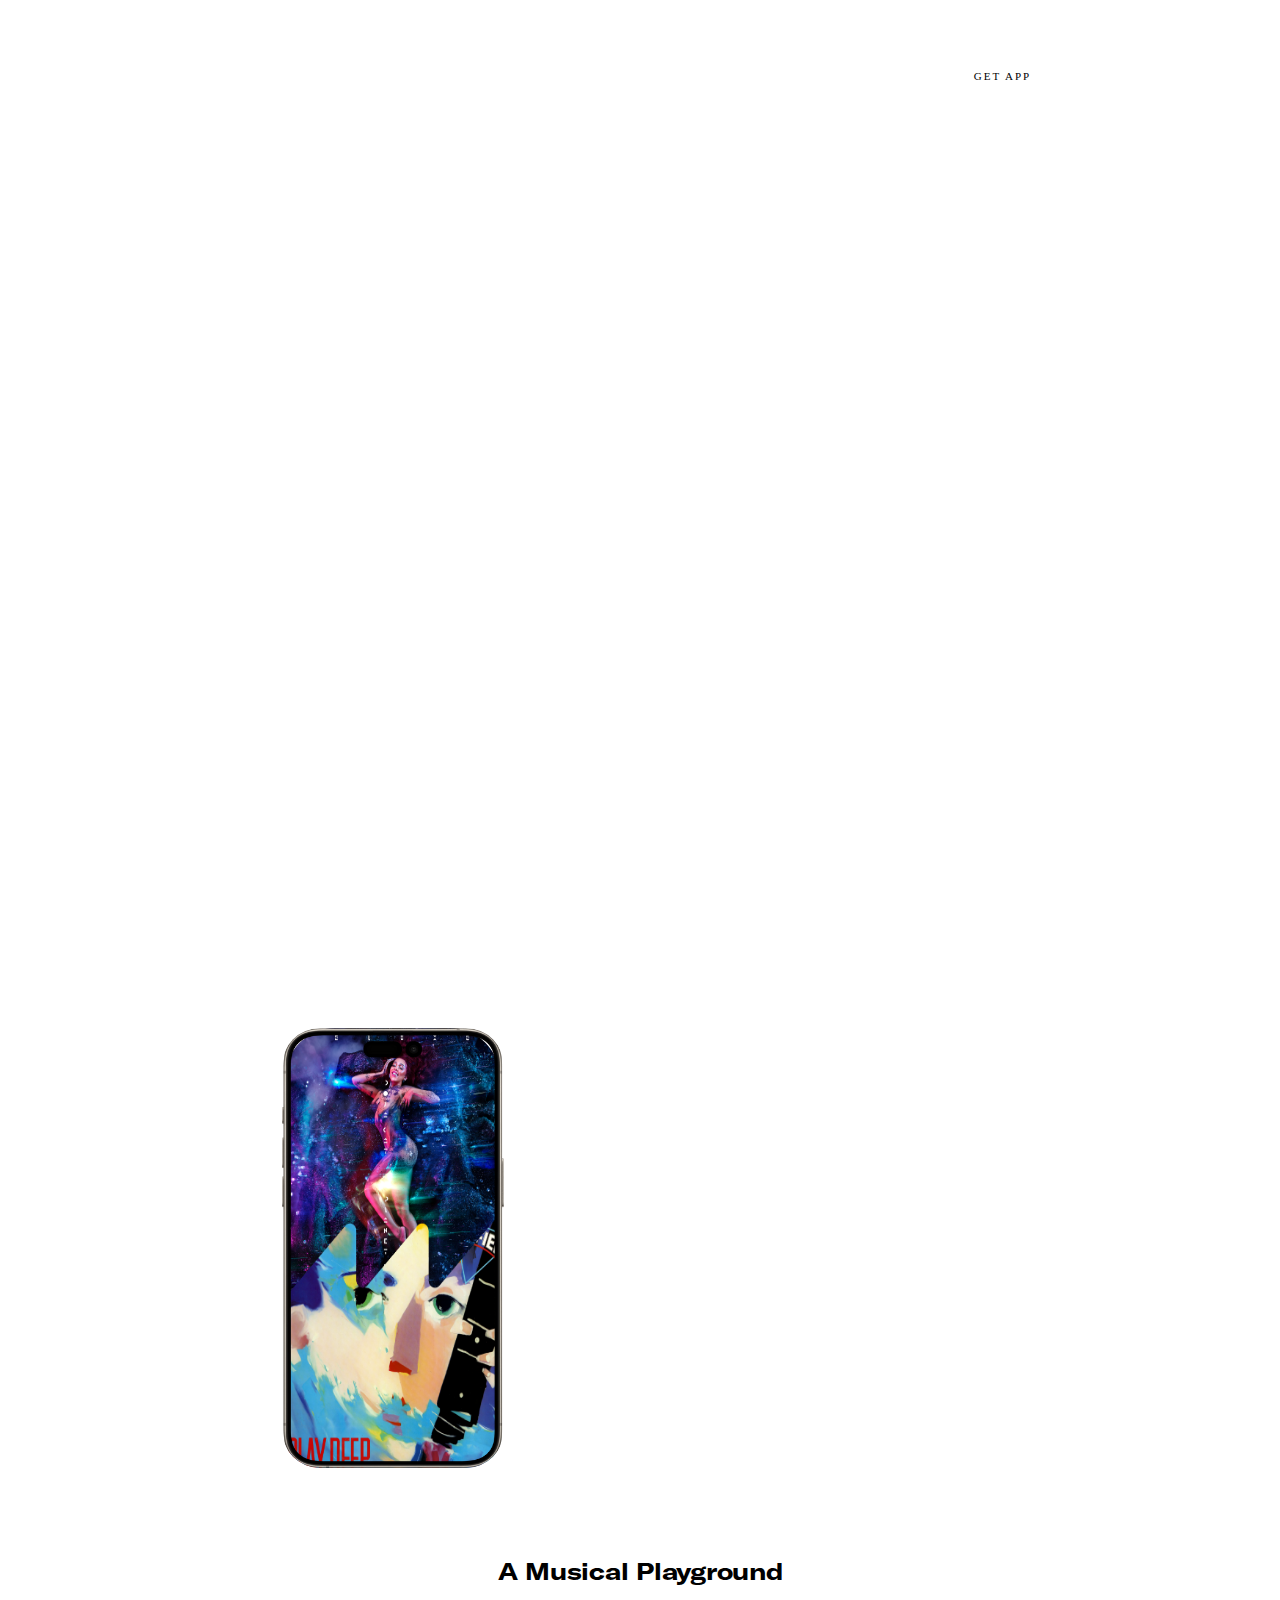
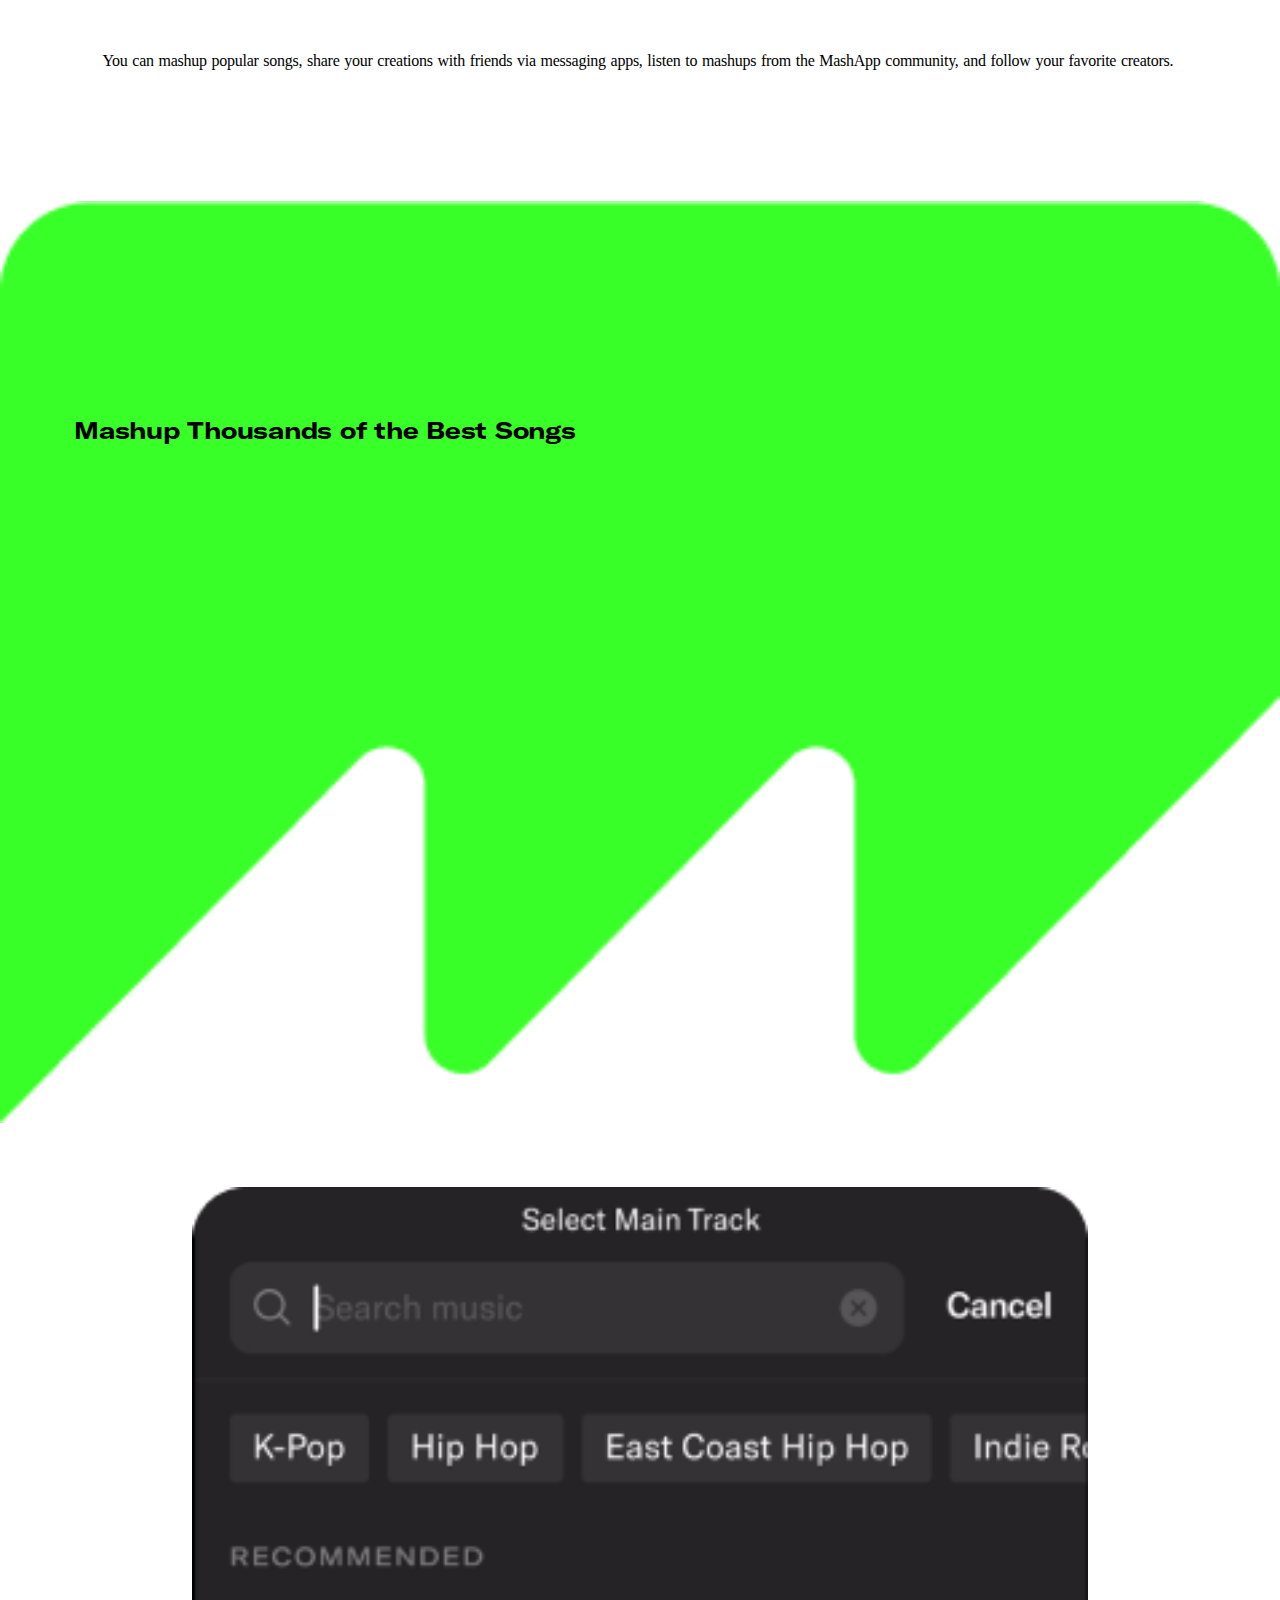
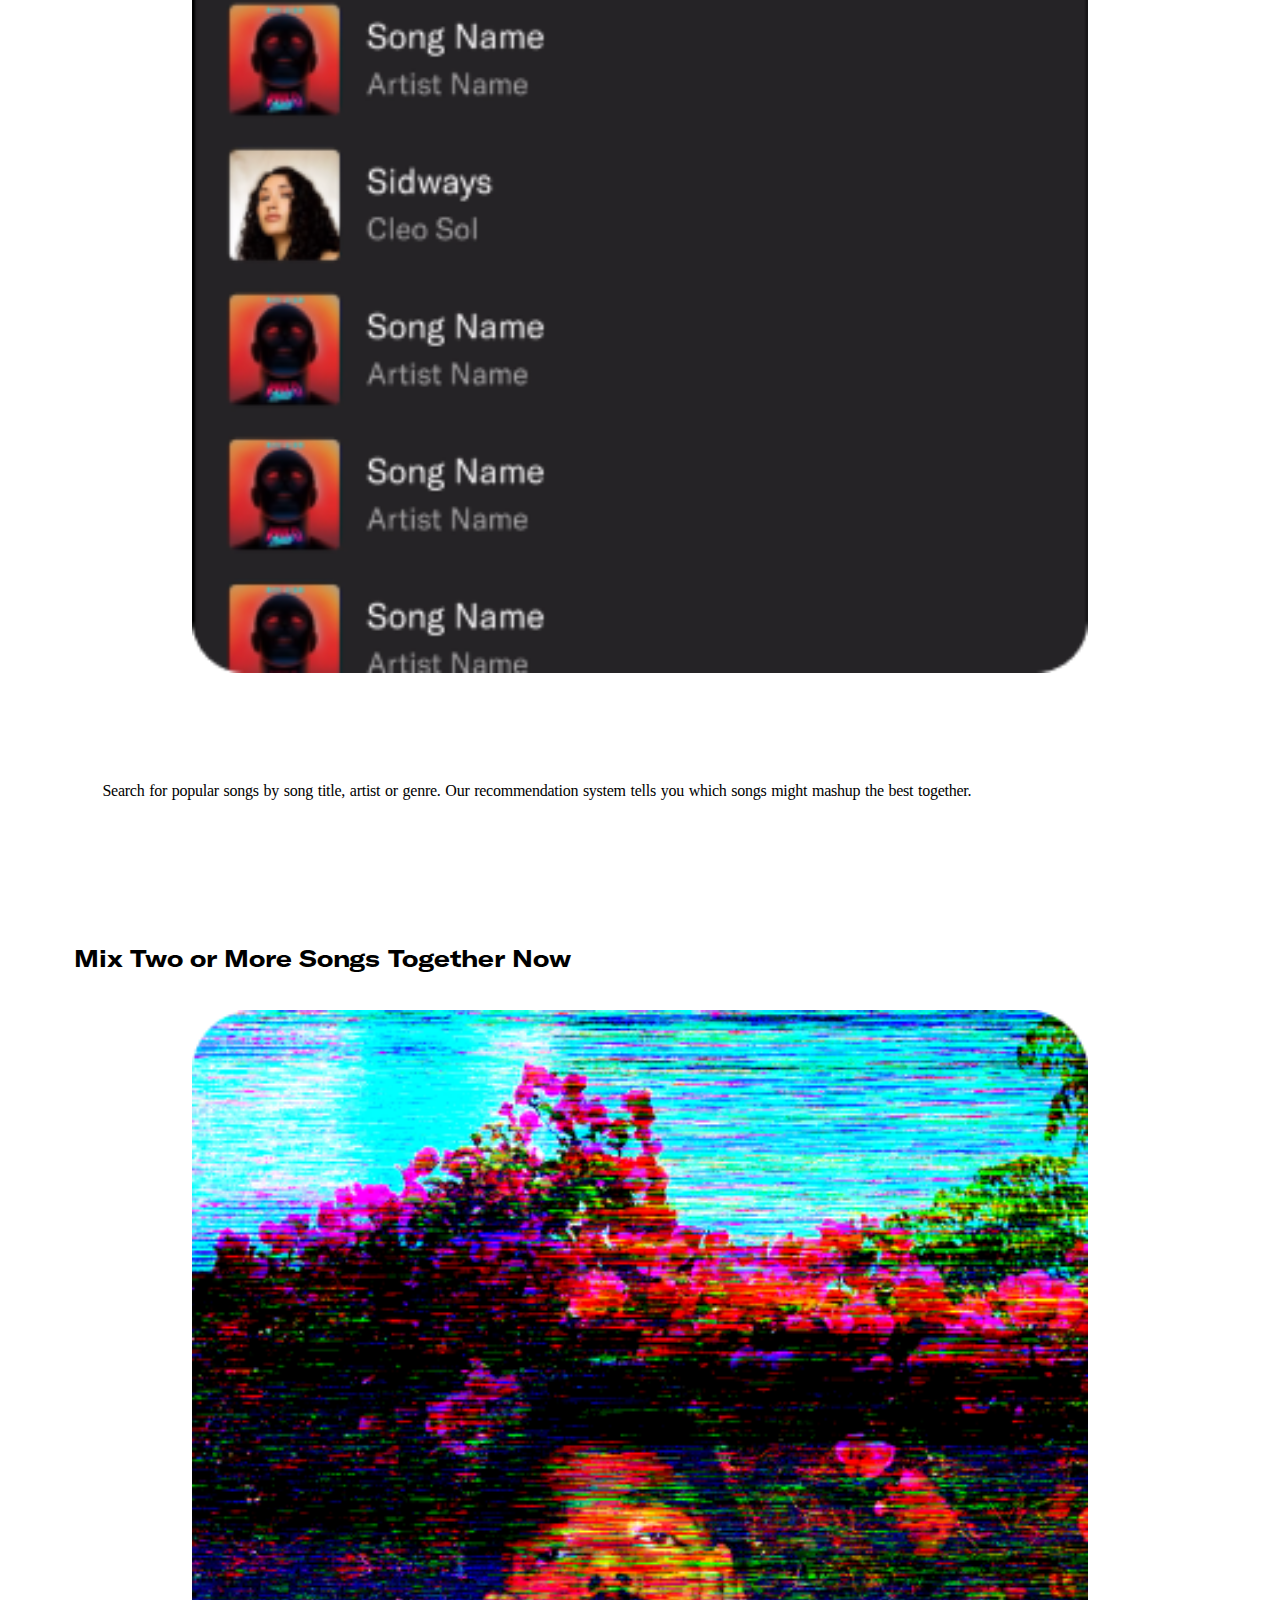
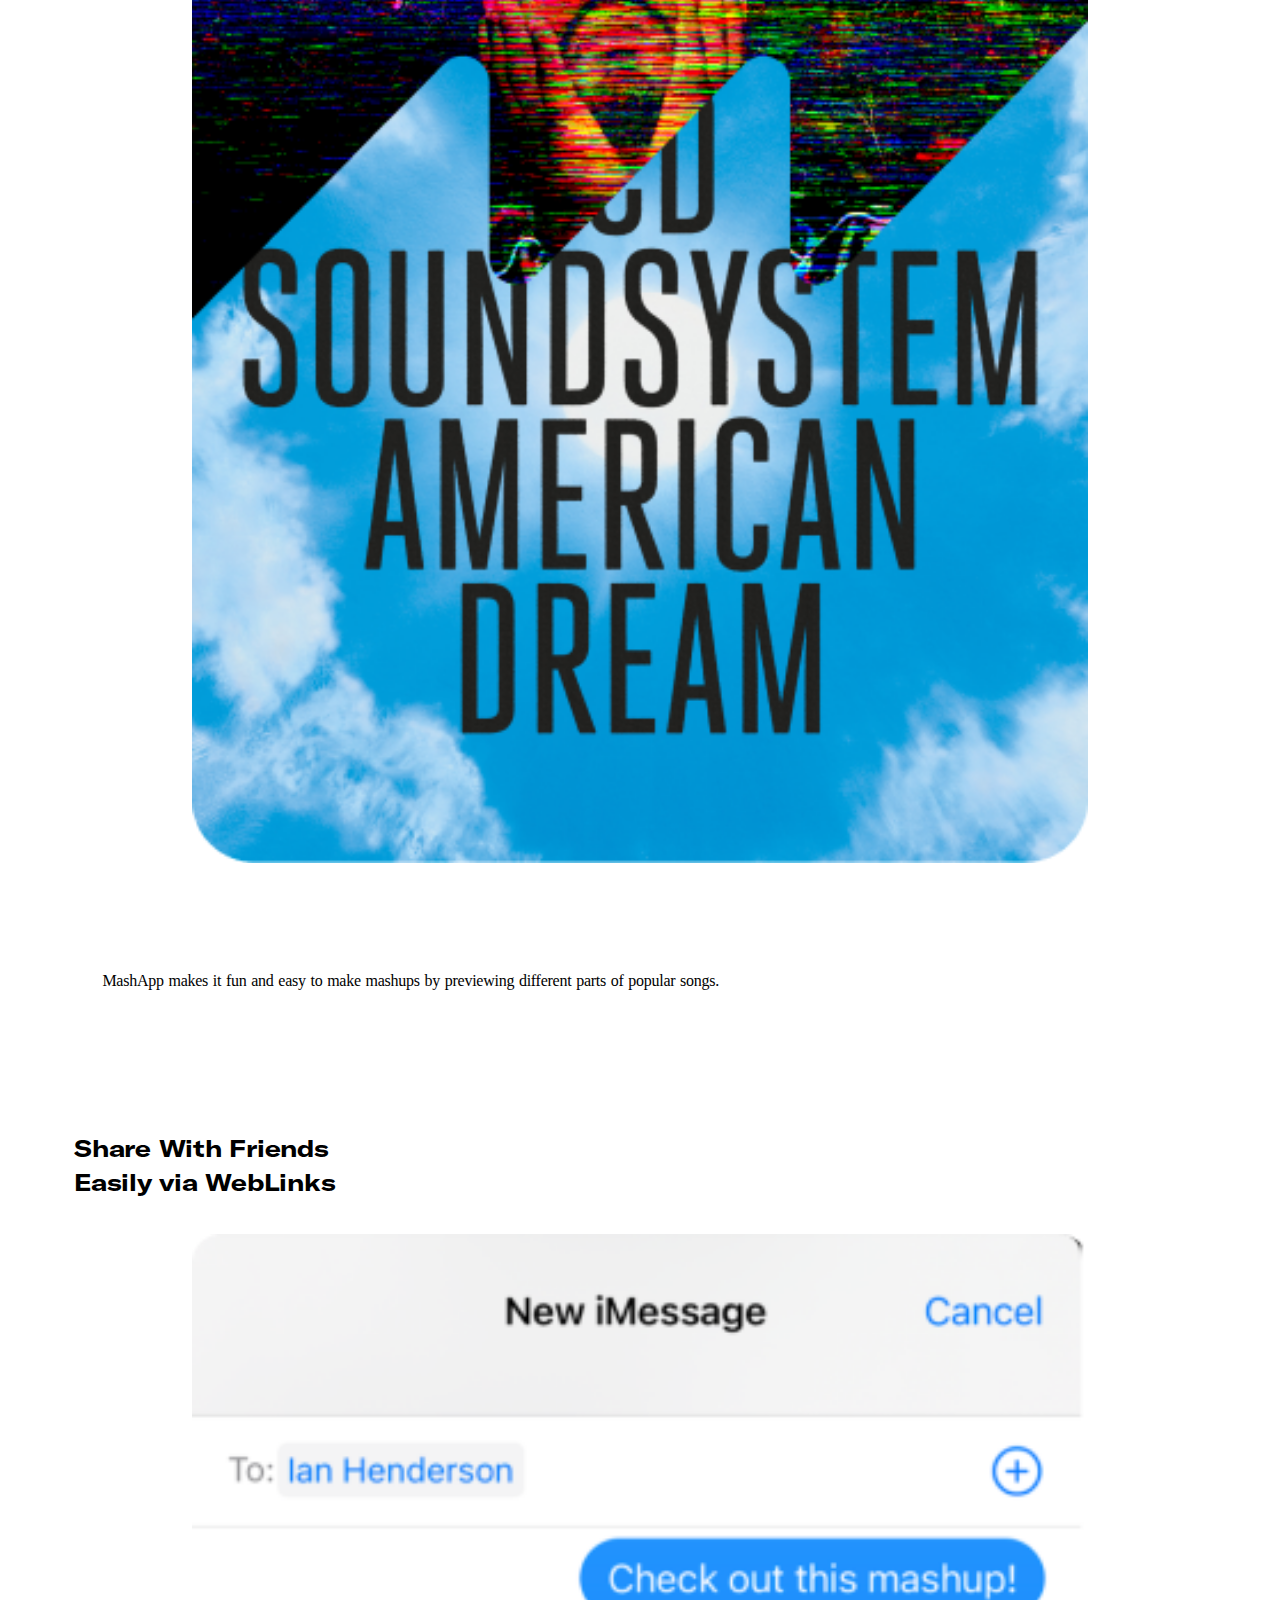
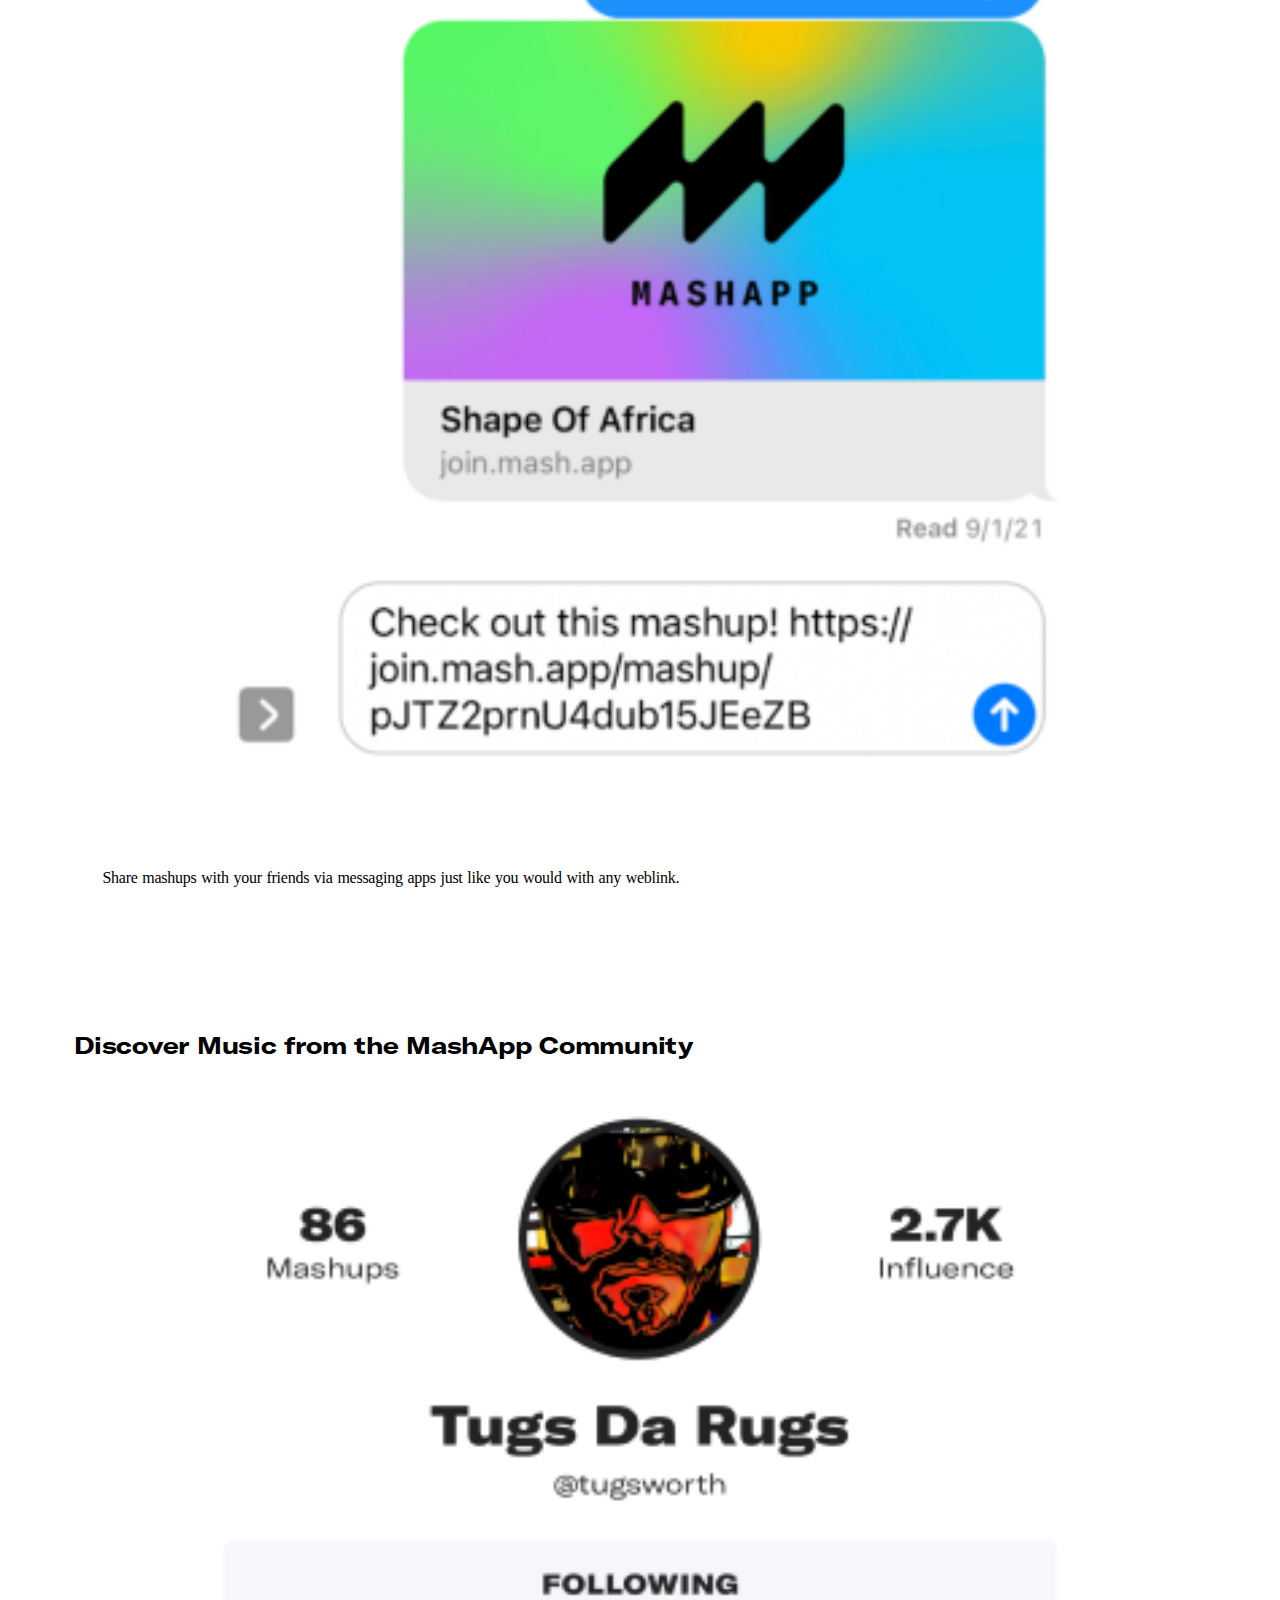
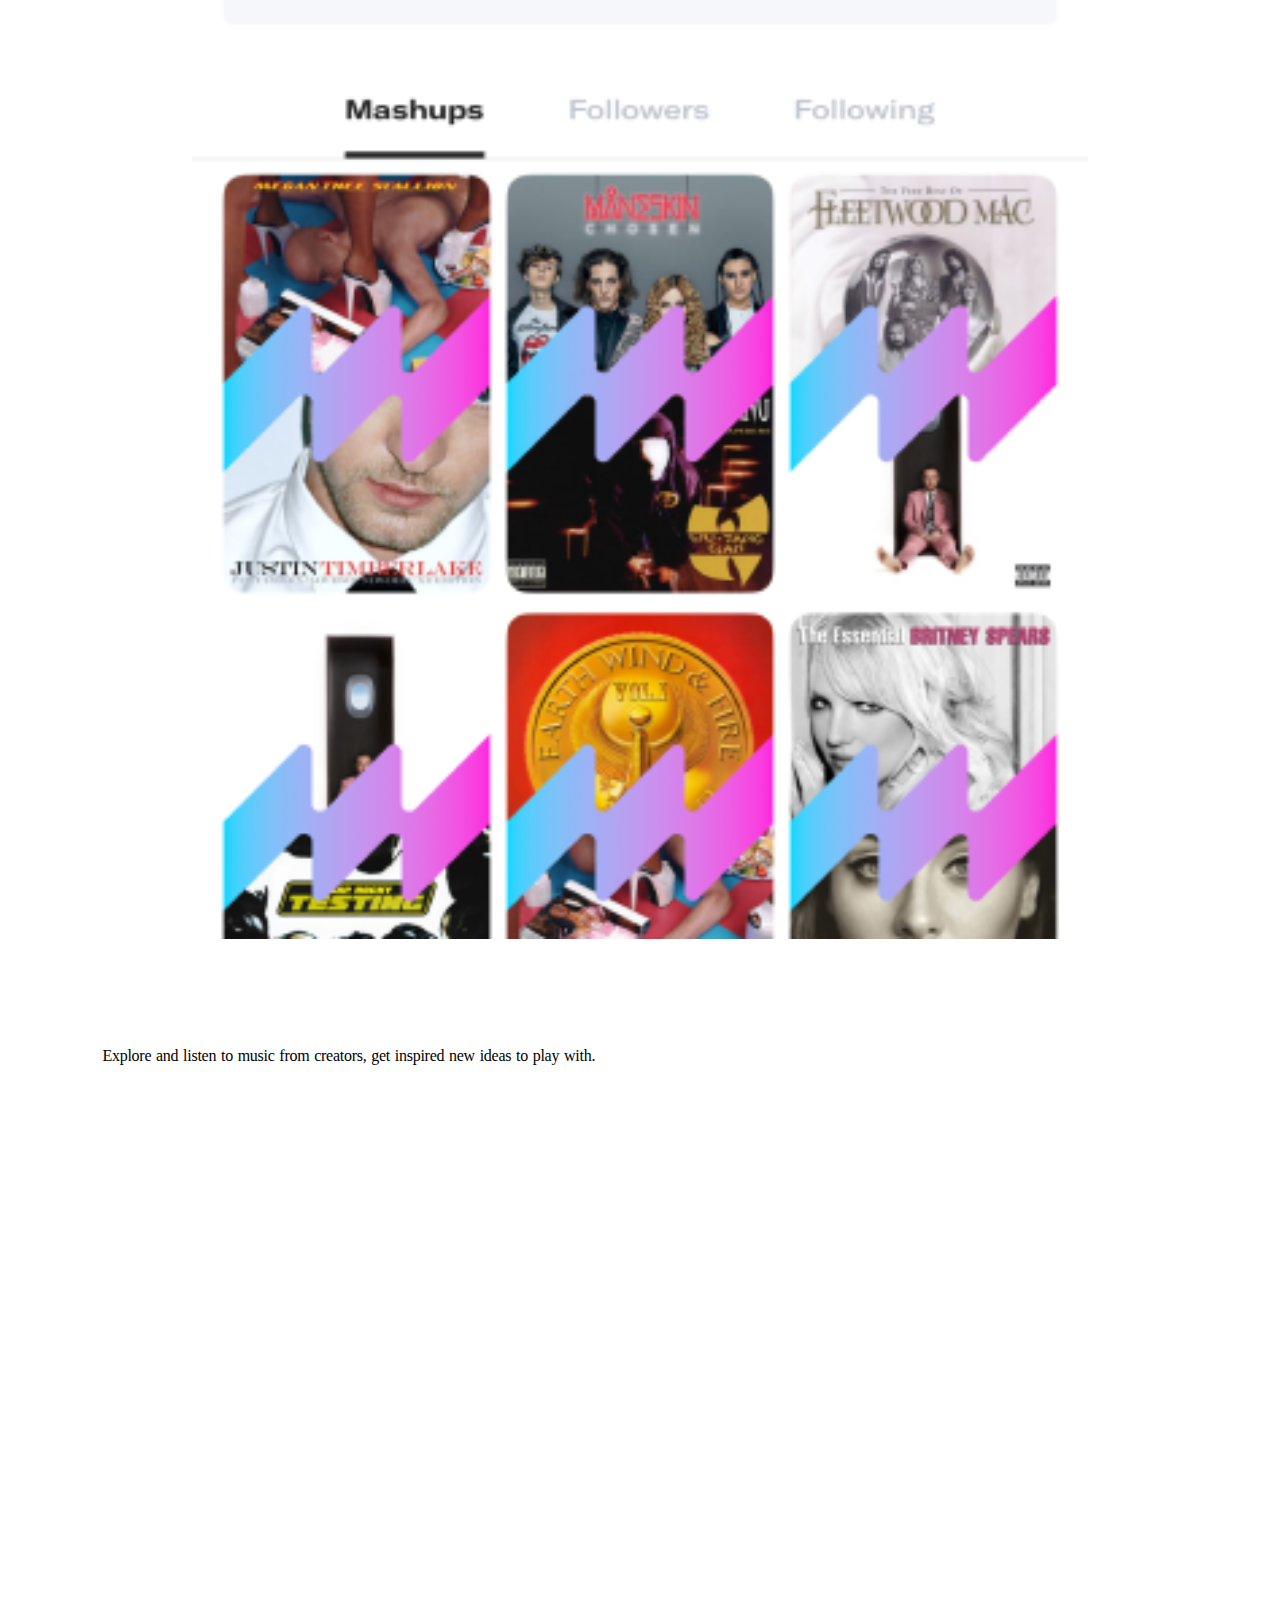
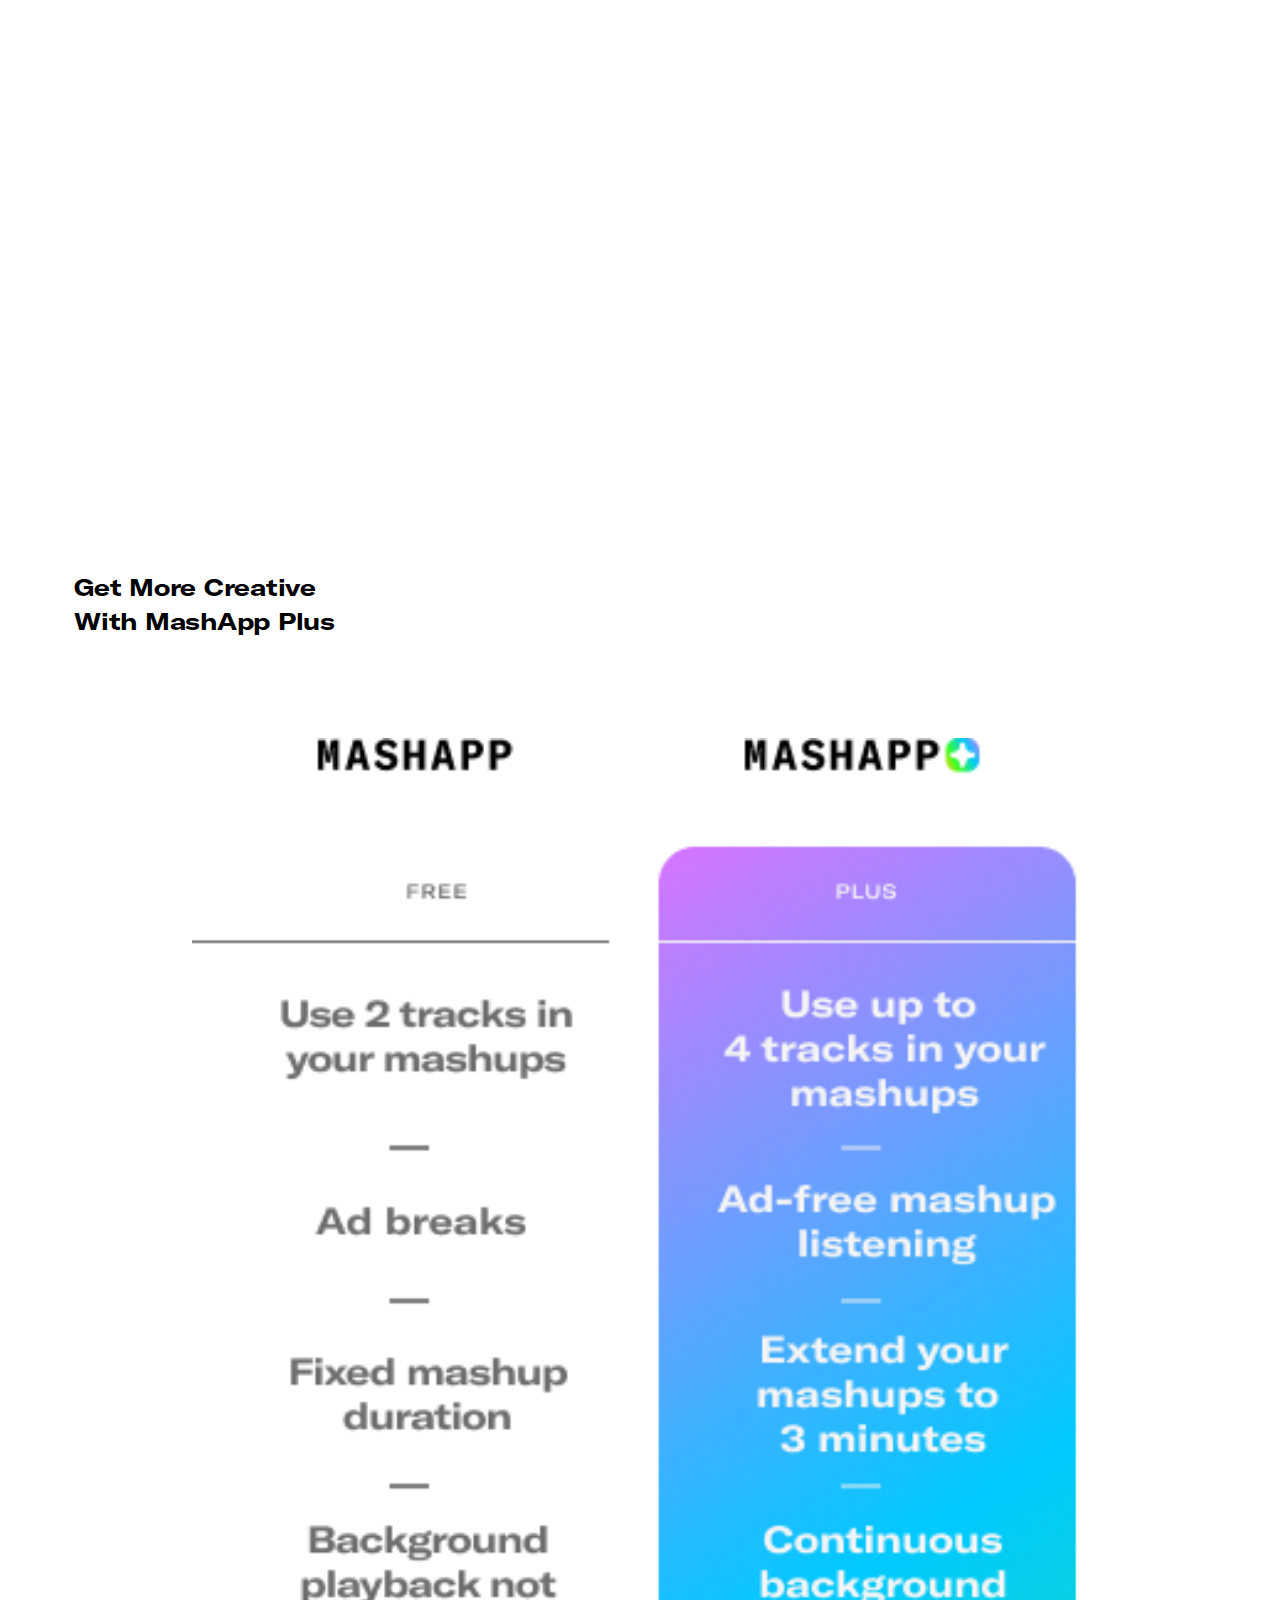
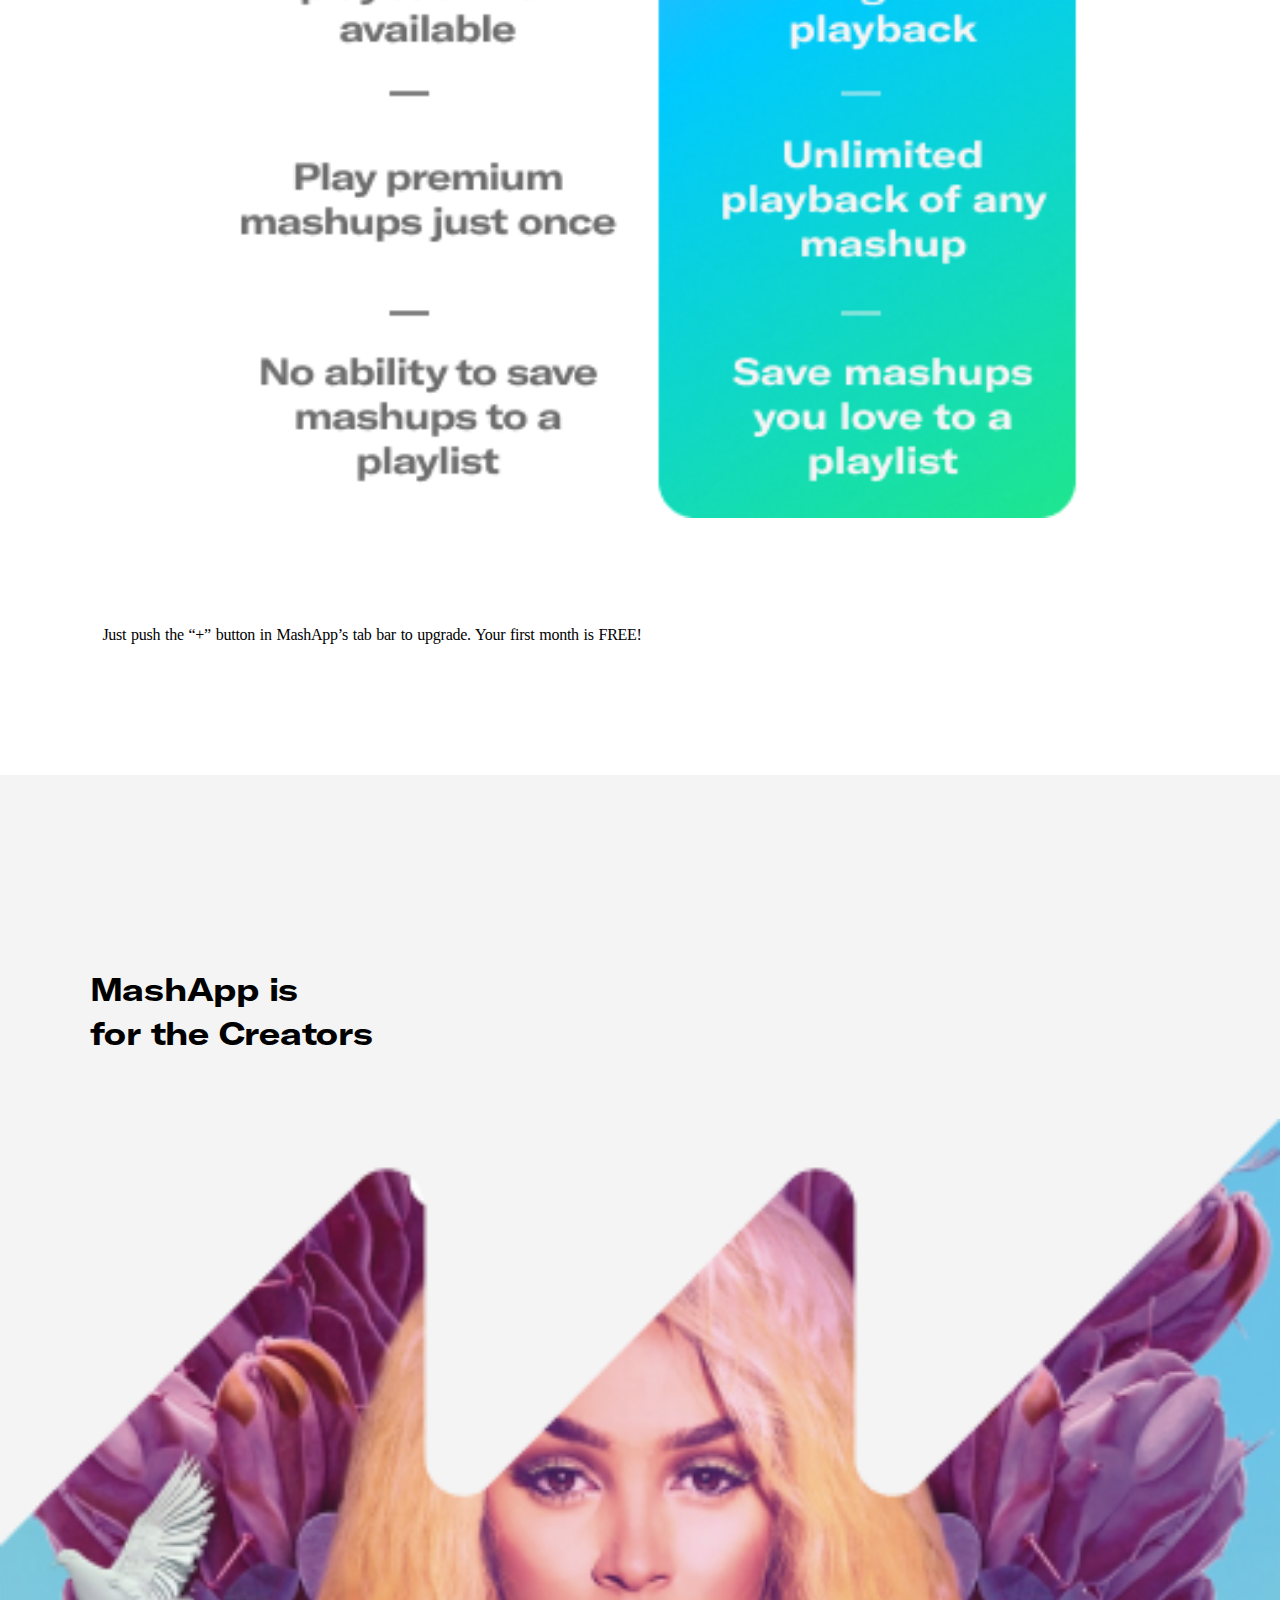
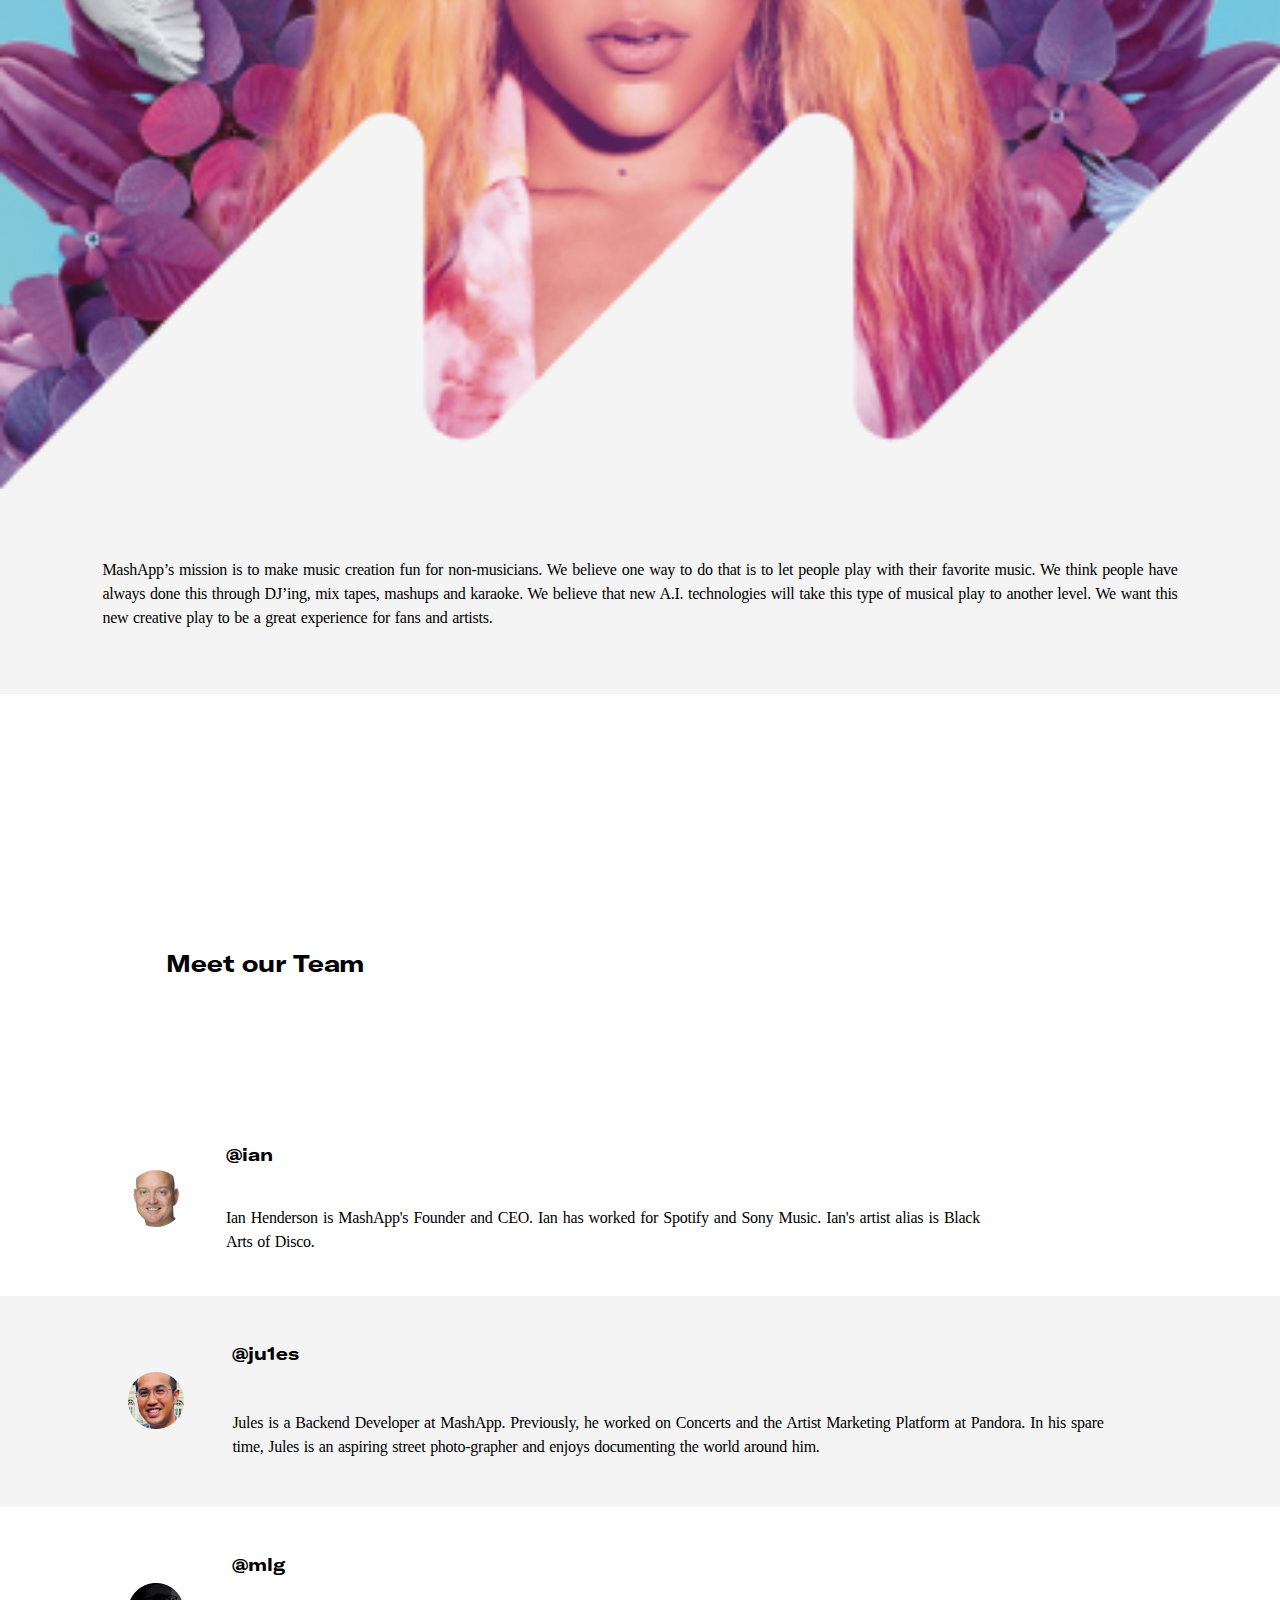
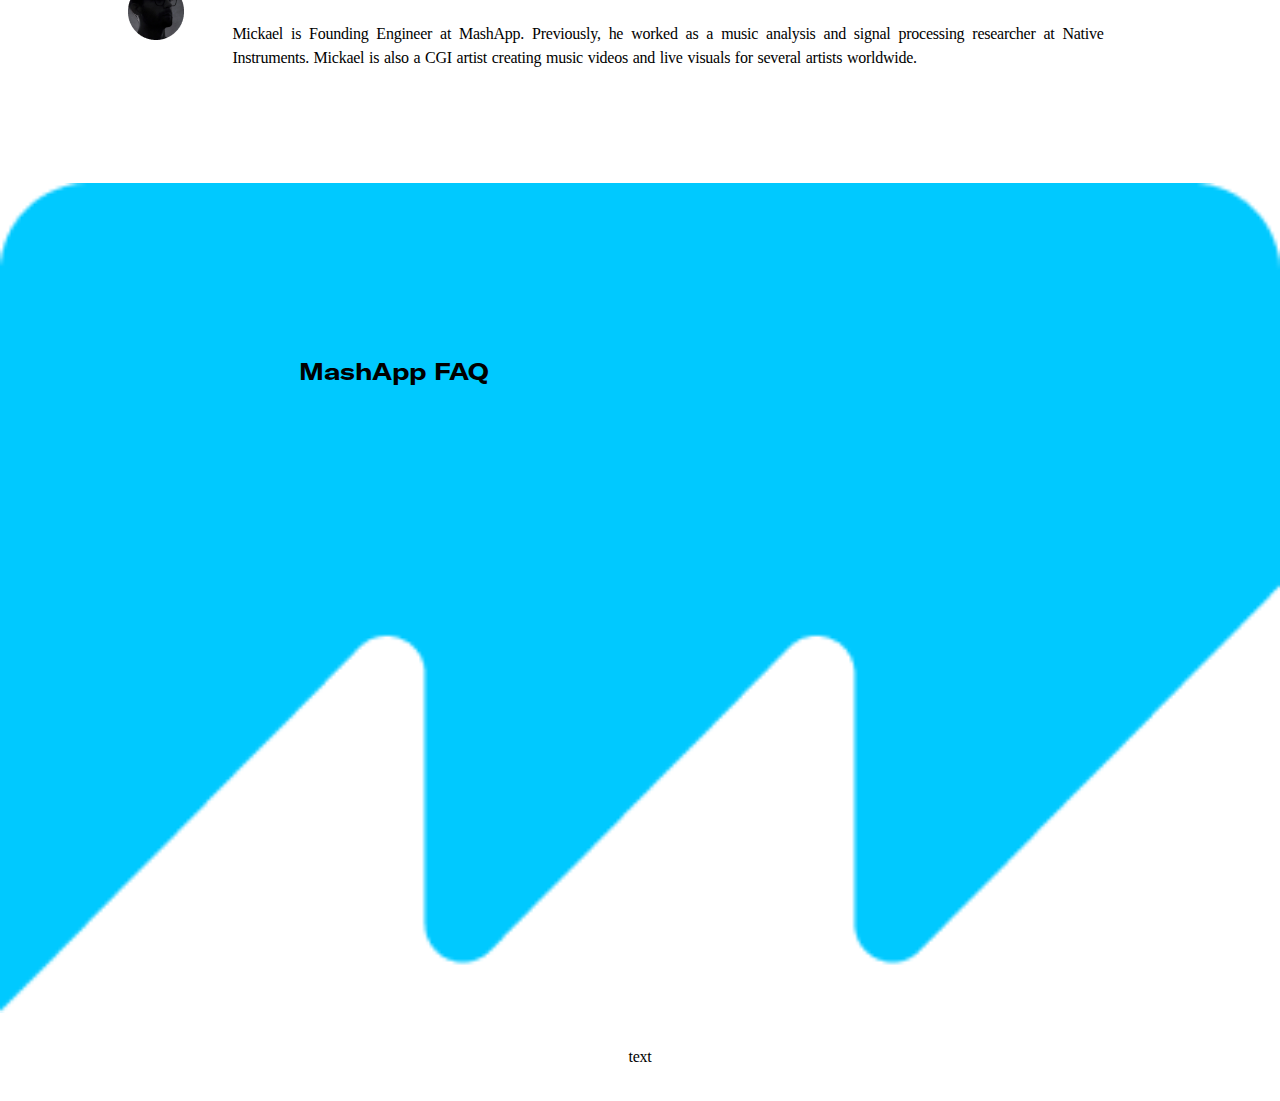
<file: index.html>
<!DOCTYPE html>
<html>
<head>
  <link rel="stylesheet" href="styles.css">
  <link href="https://fonts.cdnfonts.com/css/helvetica-neue-5" rel="stylesheet">

  <meta charset="utf-8">
  <meta name="viewport" content="width=device-width, initial-scale=1, maximum-scale=1, user-scalable=no">
  <title>MashApp</title>
</head>
<body>
  <header id="fixedHeader">
    <div id="m-logo">
    <img id="mlogo" src="Images/m.png" alt="m-logo" width="45px" height="36px">
  </div>
<!--           <nav>
            <ul>
                <li><a href="#about">ABOUT</a></li>
                <li><a href="#contact">CONTACT</a></li>
            </ul>
        </nav> -->
  <div id="logo">
    <img src="Images/logo.png" alt="logo" width="78.45px" height="12.6px">
  </div>

    <button id="scrollButton">GET APP</button>
  </header>
  <div class="container">
    <div class="pages page1">



  <div class="one">
    <!-- <div class="m-logo">
    <img src="Images/m.png" alt="m-logo" width="45px" height="36px">
  </div>
  <div class="logo">
    <img src="Images/logo.png" alt="logo" width="78.45px" height="12.6px">
  </div>

    <button class="first-button">GET APP</button> -->

   <!-- <img src="Images/album.jpg" alt="album"> -->
<div class="img-1">
  <img src= "Images/mashup1.png" alt="mashup1" width="100%" height="auto">
  </div>
  <div class="img-2">
  <img src= "Images/mashup2.png" alt="mashup2" width="100%"  height="auto">
  </div>
  <div class="img-3">
  <img src= "Images/mashup3.png" alt="mashup3" width="100%"  height="100%">
  </div>
   <div class="img-4">
  <img src= "Images/mashup4.png" alt="mashup4" width="100%" height="100%">
  </div>
   <div class="img-5">
  <img src= "Images/mashup5.png" alt="mashup5" width="100%" height="100%">
  </div>
   <div class="img-6">
  <img src= "Images/mashup6.png" alt="mashup6" width="100%" height="100%">
  </div>
   <div class="img-7">
  <img src= "Images/mashup7.png" alt="mashup7" width="100%" height="100%">
  </div>
  <div class="img-8">
  <img src= "Images/mashup8.png" alt="mashup8" width="100%" height="100%">
  </div>
  <div class="img-9">
  <img src= "Images/mashup9.png" alt="mashup9" width="100%" height="100%">
  </div>
<!--   <div class="img-10">
  <img src= "Images/mashup10.png" alt="mashup10" width="100%" height="100%">
  </div> -->
</div>


<div class="two">
  <h1 class="heading1">Audio Creation For All</h1>

</div>



</div>

<div class="pages page2">

<div class="container-phone">
    <div class="slider">
        <div class="slide"><img src="Images/mashup1.png" alt="Image 1"></div>
        <div class="slide"><img src="Images/mashup2.png" alt="Image 2"></div>
        <div class="slide"><img src="Images/mashup3.png" alt="Image 3"></div>
        <div class="slide"><img src="Images/mashup4.png" alt="Image 4"></div>
        <div class="slide"><img src="Images/mashup5.png" alt="Image 5"></div>
        <div class="slide"><img src="Images/mashup6.png" alt="Image 6"></div>
        <!-- Add more images as needed -->
    </div>
    <img class="iphone-frame" src="Images/iphone-frame.png" alt="iPhone Frame">
</div>

  <h1 class="heading2">A Musical Playground</h1>

   <p1>You can mashup popular songs, share your creations with friends via messaging apps,
 listen to mashups from the MashApp community, and follow your favorite creators.</p1>

 <!-- <button class="big-button">Download IOS App</button> -->
</div>

<div class="pages page3">
  <div class="page3-header">
    <img class="vector_image" src="Images/Vector.png">
    <div class="page3-title">Mashup Thousands of the Best Songs</div>
</div>
<div class="page3-main">
  <img src= "Images/AddTrack.png" alt="addTrack" width="100%" height=auto>
  </div>

  <p1>Search for popular songs by song title, artist or genre.
  Our recommendation system tells you which songs might mashup the
  best together.</p1>


</div>
<div class="pages page4">
  <div class="page4-header">
  <h1 class="heading4">Mix Two or More Songs Together Now</h1>
</div>
<div class="page4-main">
  <div class="img1-page4">
  <img src= "Images/mashup-page4.png" alt="mashup-page4" width="100%" height="auto">
  </div>
<!--   <div class="img2-page4">
  <img src= "Images/mashup2-page4.png" alt="mashup2-page4" width="100%" height="
auto">
</div> -->
  </div>
    <p1>MashApp makes it fun and easy to make mashups by previewing different parts
  of popular songs.</p1>

</div>

<div class="pages page5">
  <div class="page5-header">
  <h1 class="heading4">Share With Friends <br>
Easily via WebLinks</h1>
</div>
<div class="page5-main">
  <img src= "Images/social-sharing.png" alt="social-sharing" width="100%" height="auto">
</div>
  <p1>Share mashups with your friends via messaging apps just like you
     would with any weblink.</p1>
</div>

<div class="pages page6">
  <div class="page6-header">
  <h1 class="heading4">Discover Music from the MashApp Community</h1>
</div>
<div class="page6-main">
  <img src= "Images/profile.png" alt="mashapp-profile" width="100%" height="auto">
</div>
  <p1>Explore and listen to music from creators, get inspired new ideas to play with.</p1>
</div>
<div class="pages page7">
  <div class="page7-container">
  <div class="img1-page7">
  <img src= "Images/mashup11.png" alt="mashup11" width="100%" height="100%">
  </div>
  <div class="img2-page7">
  <img src= "Images/mashup12.png" alt="mashup12" width="100%" height="100%">
  </div>
  <div class="img3-page7">
  <img src= "Images/mashup13.png" alt="mashup13" width="100%" height="100%">
  </div>
  <div class="img4-page7">
  <img src= "Images/mashup14.png" alt="mashup14" width="100%" height="100%">
</div>
  </div>
  </div>
<div class="pages page8">
  <div class="page8-header">
  <h1 class="heading4">Get More Creative <br>
With MashApp Plus</h1>
</div>
<div class="page8-main">
  <img src= "Images/mashapp-plus.png" alt="mashapp-plus" width="100%" height="auto">
</div>
  <p1>Just push the “+” button in MashApp’s tab bar to upgrade. Your first month is FREE!</p1>
</div>
<div class="pages page9">
  <div class="page9-header">
  <h1 class="heading9">MashApp is <br> for the Creators</h1>
</div>
<div class="page9-main">
  <img src= "Images/artist-page9.png" alt="artist-page9" width="100%" height="auto">
</div>
  <p1>MashApp’s mission is to make music creation fun for non-musicians.
    We believe one way to do that is to let people play with their favorite music.
    We think people have always done this through DJ’ing, mix tapes, mashups and karaoke.
    We believe that new A.I. technologies will take this type of musical play to another level.
    We want this new creative play to be a great experience for fans and artists.</p1>
</div>

<div class="pages page10">
  <div class="page10-header">
  <h1 class="heading10">Meet our Team</h1>
</div>
<div class="page10-main">
  <div class="ian-bio">
 <div class="ian">
<div class="ian_image">
  <img src="Images/ian.png">
</div>
<div class="ian_about">
  <h1 class="bio1">@ian</h1>
  <p class="bio">Ian Henderson is MashApp's Founder and CEO. Ian has worked for Spotify and Sony Music. Ian's artist alias is Black Arts of Disco.</p>
 </div>
</div>
</div>
<div class="jules-bio">
  <div class="jules">
    <div class="jules_image">
  <img src="Images/jules.png">
 </div>
 <div class="jules_about">
  <h1 class="bio1">@ju1es</h1>
  <p class="bio">Jules is a Backend Developer at MashApp. Previously, he worked on Concerts and the Artist Marketing Platform at Pandora. In his spare time, Jules is an aspiring street photo-grapher and enjoys documenting the world around him.</p>
 </div>
</div>
</div>
<div class="mlg-bio">
  <div class="mlg">
    <div class="mlg_image">
  <img src="Images/mlg.png">
</div>
<div class="mlg_about">
  <h1 class="bio1">@mlg</h1>
  <p class="bio">Mickael is Founding Engineer at MashApp. Previously, he worked as a music analysis and signal processing researcher at Native Instruments. Mickael is also a CGI artist creating music videos and live visuals for several artists worldwide.</p>
</div>
 </div>
</div>
</div>
</div>
<div class="pages page11">
  <div class="page11-header">
    <img class="faq_image" src="Images/faq_image.png">
    <div class="page11-title">MashApp FAQ</div>
</div>
<div class="page11-main">
<p>text</p>
</div>

</div>
</div>
 <script src="script.js"></script>
</body>
</html>
</file>
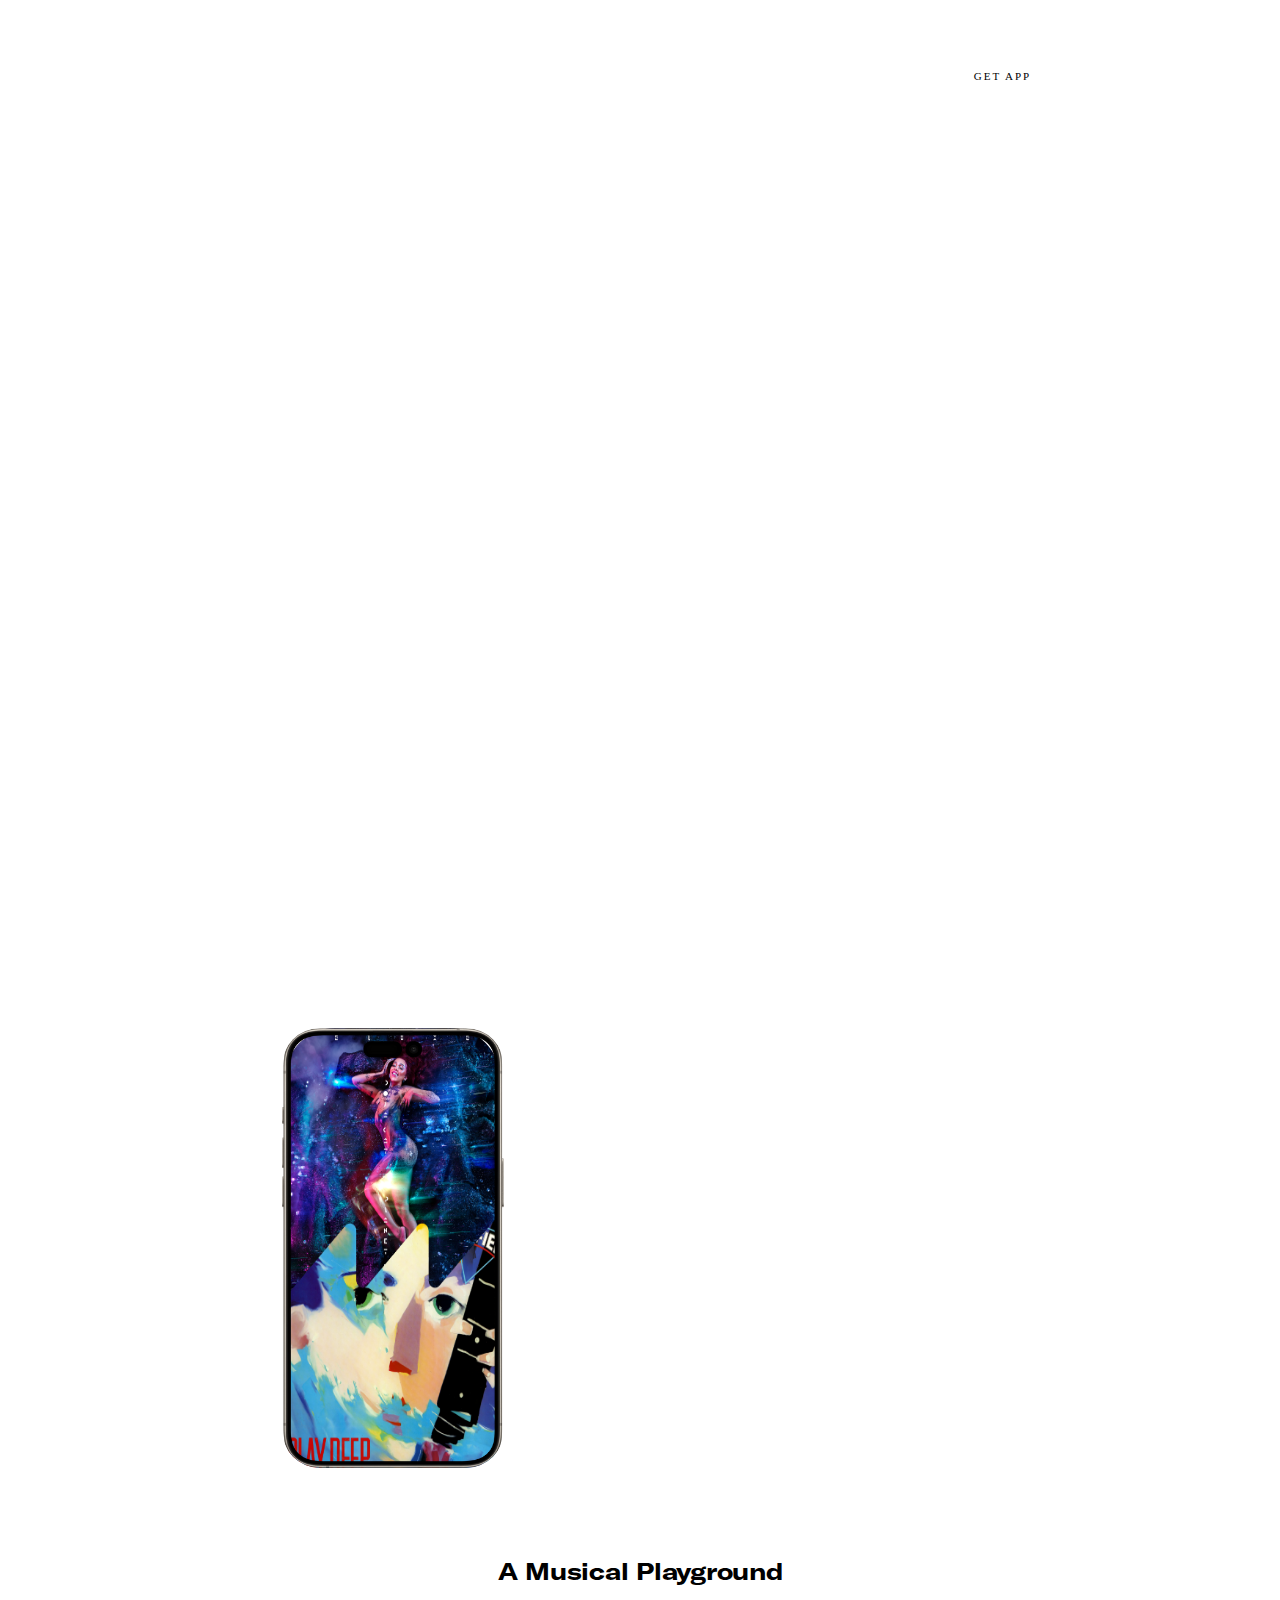
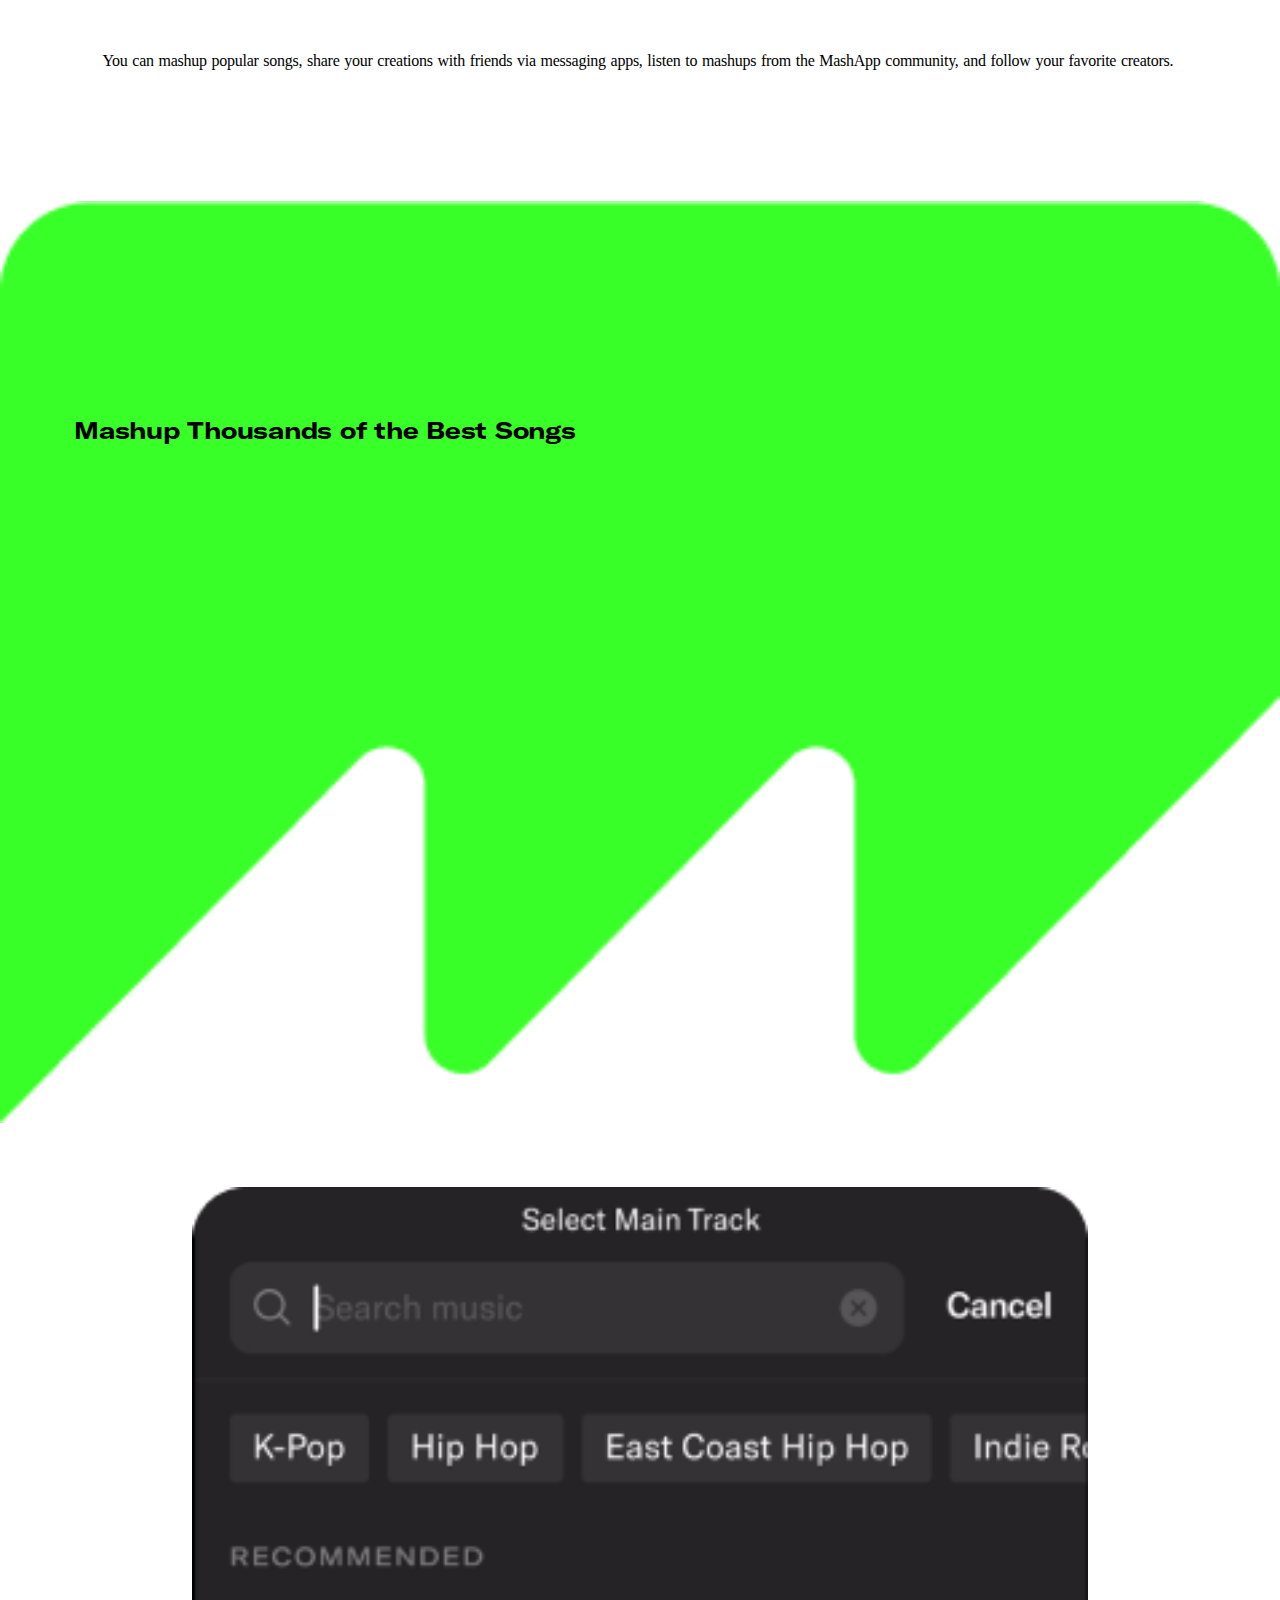
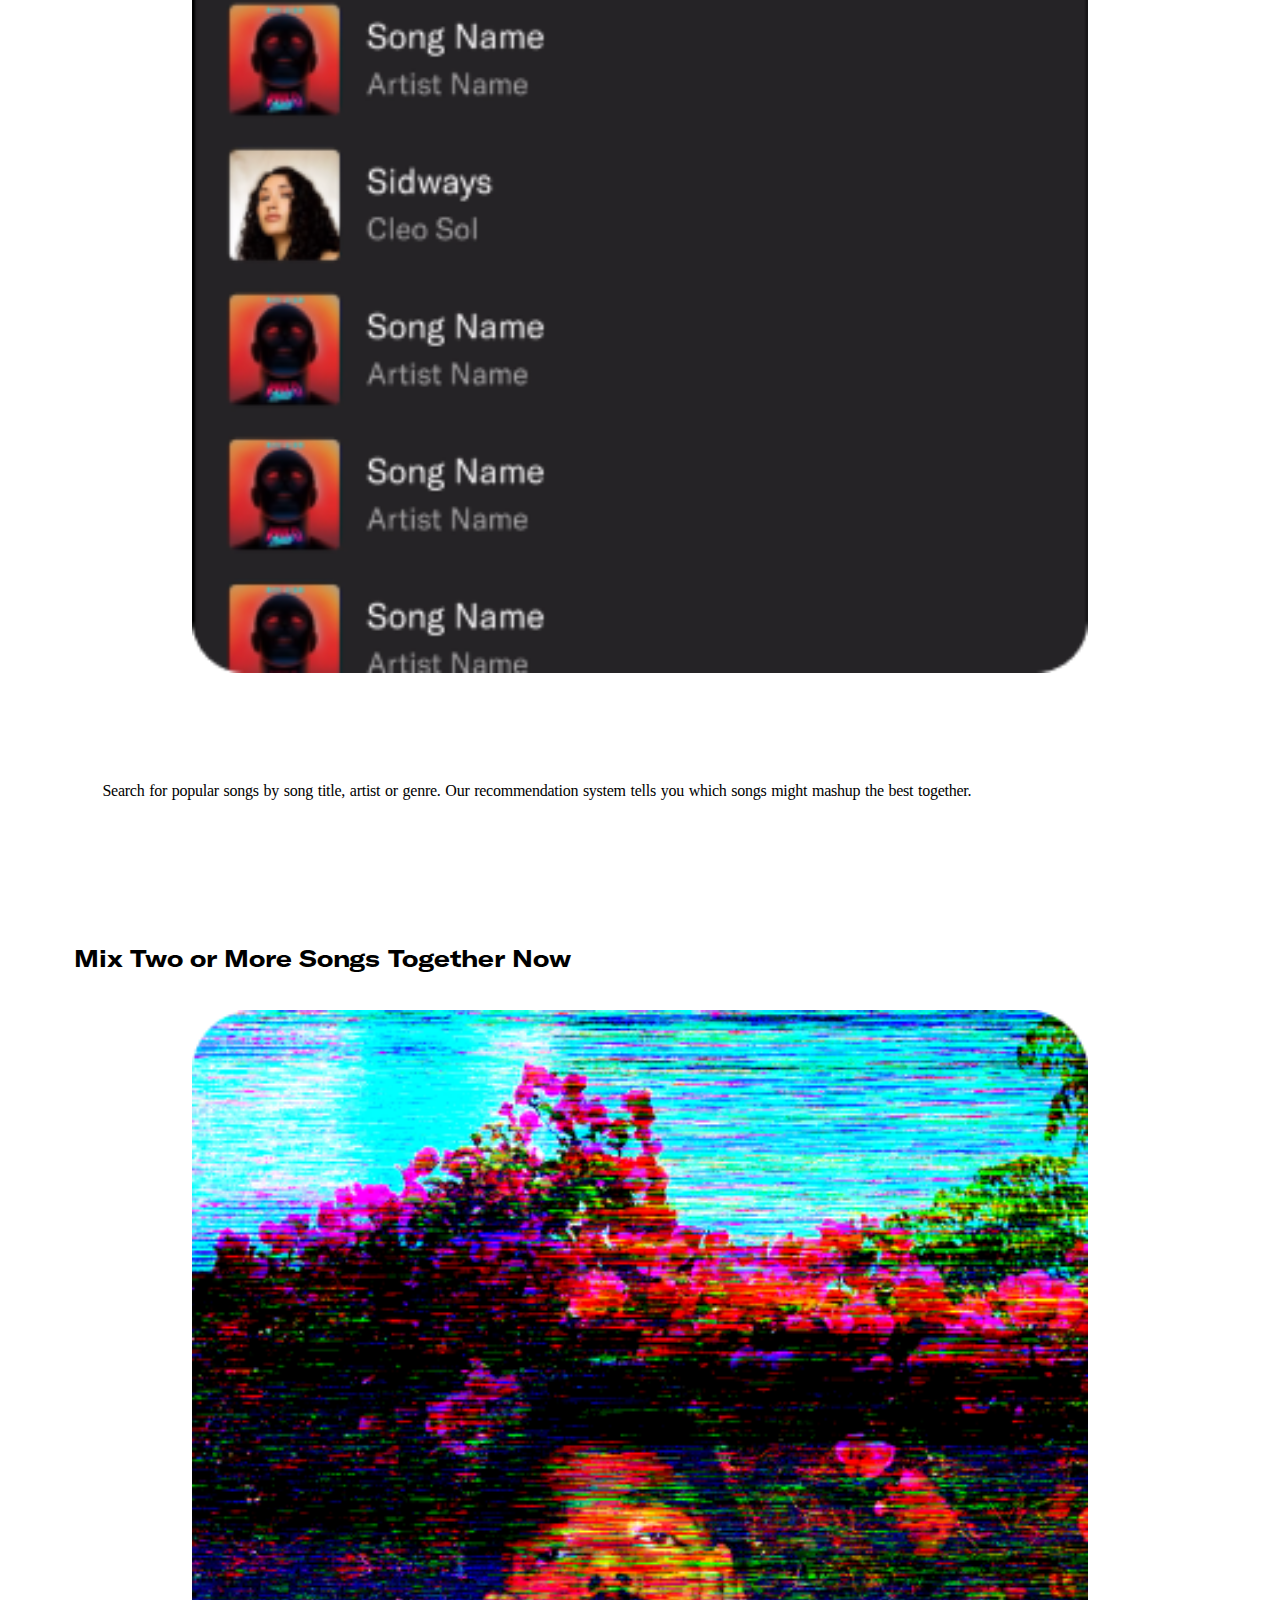
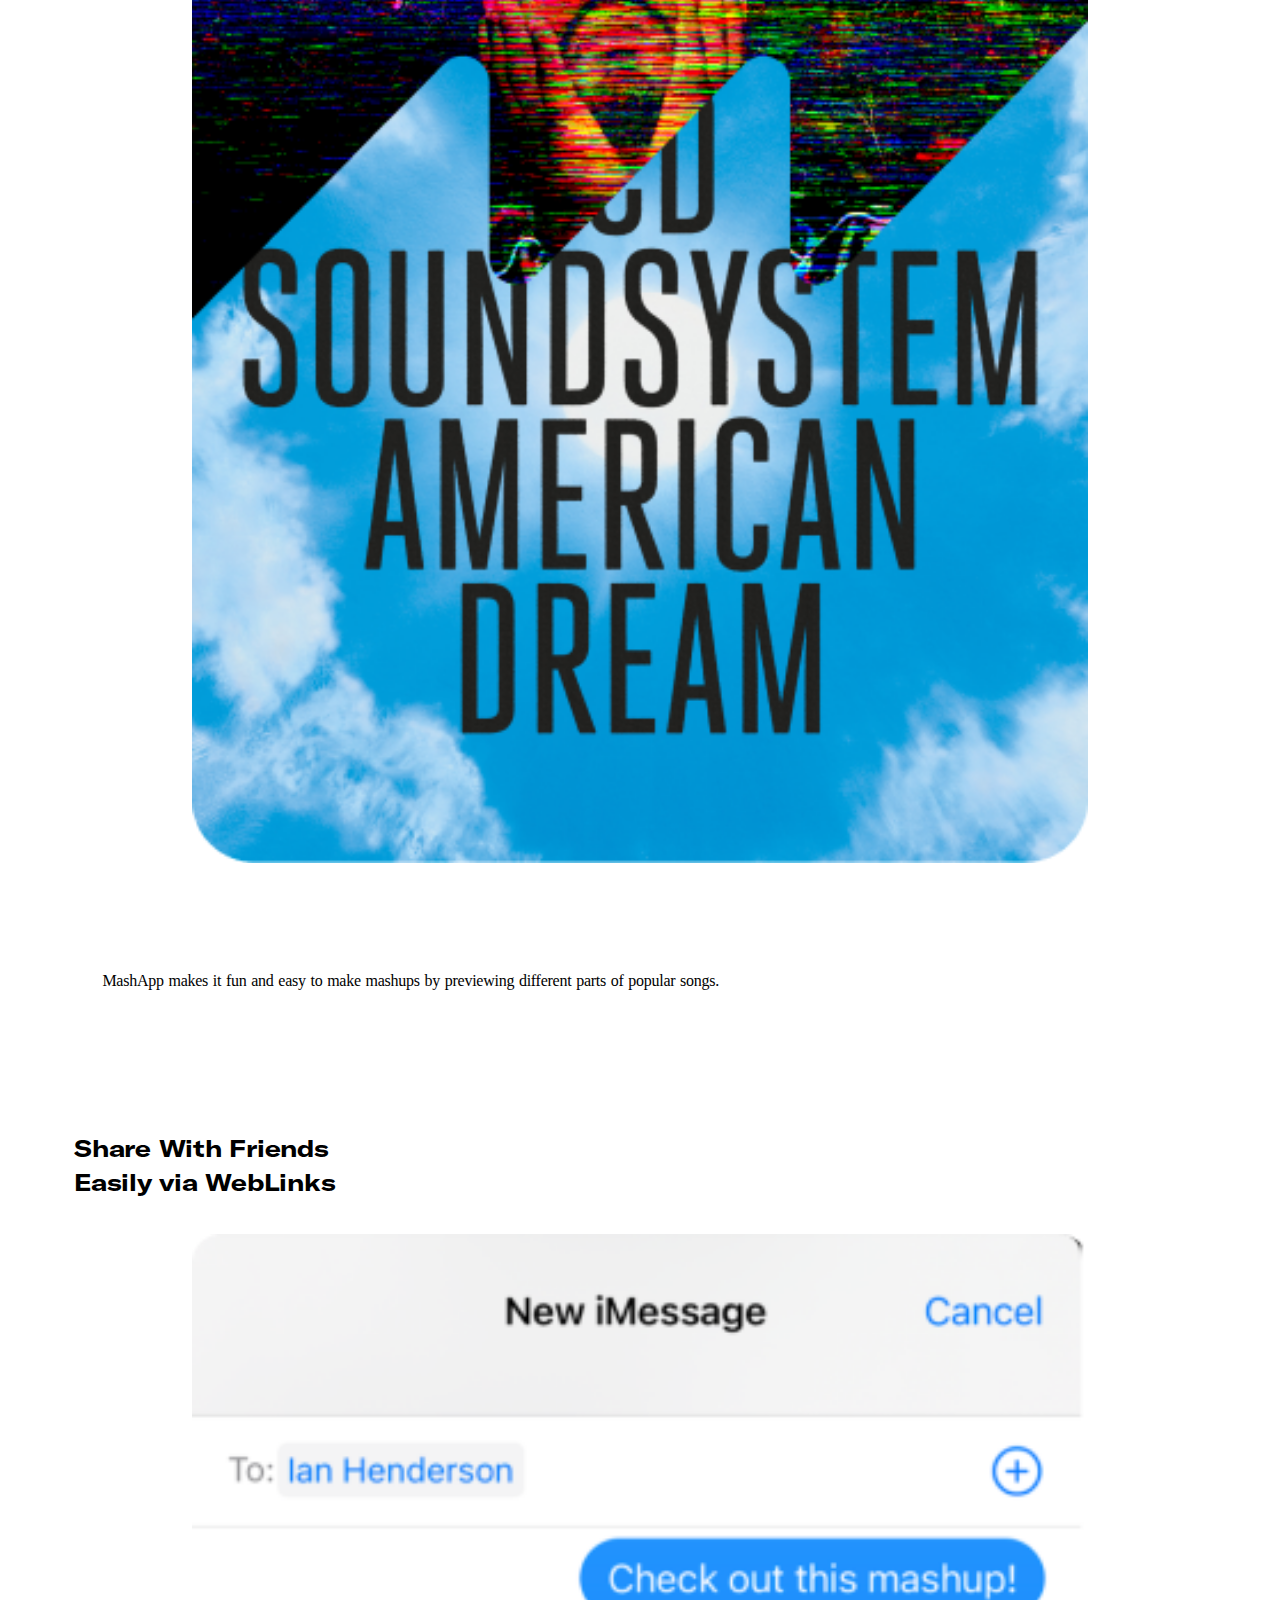
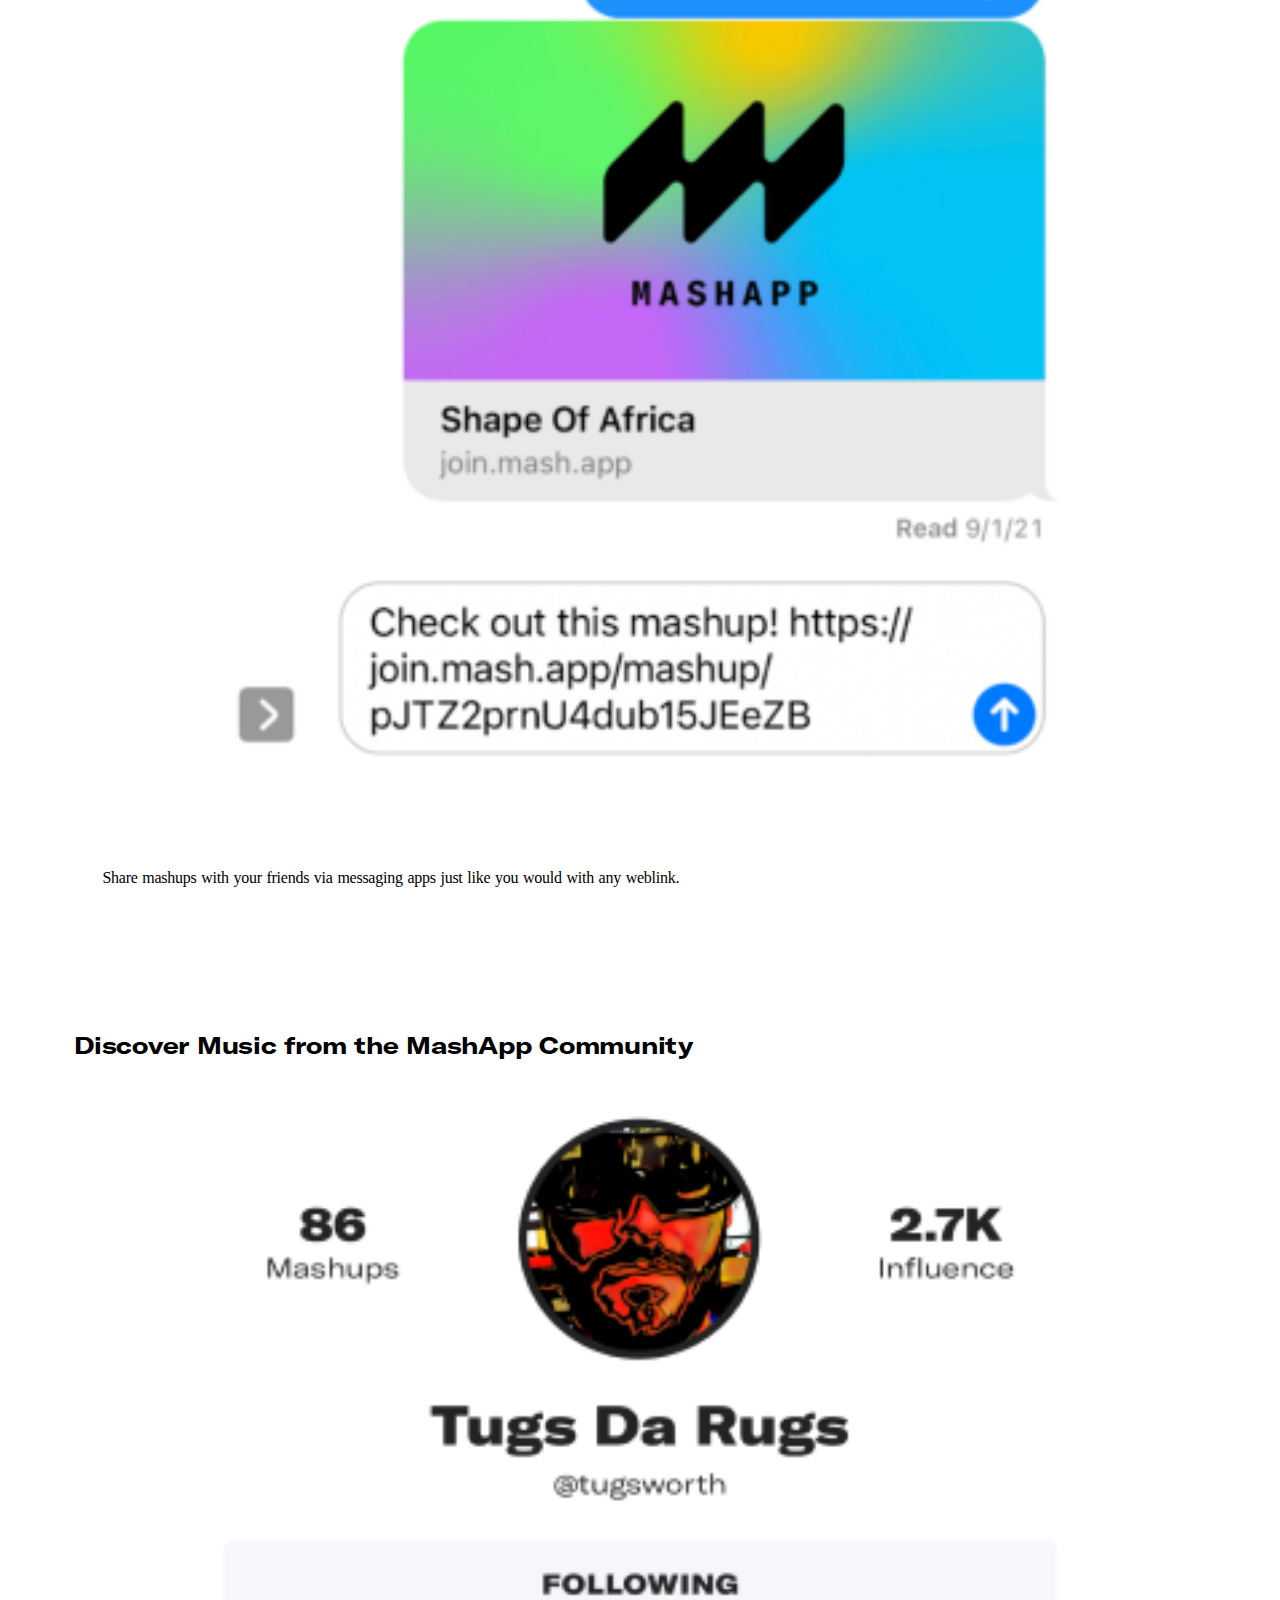
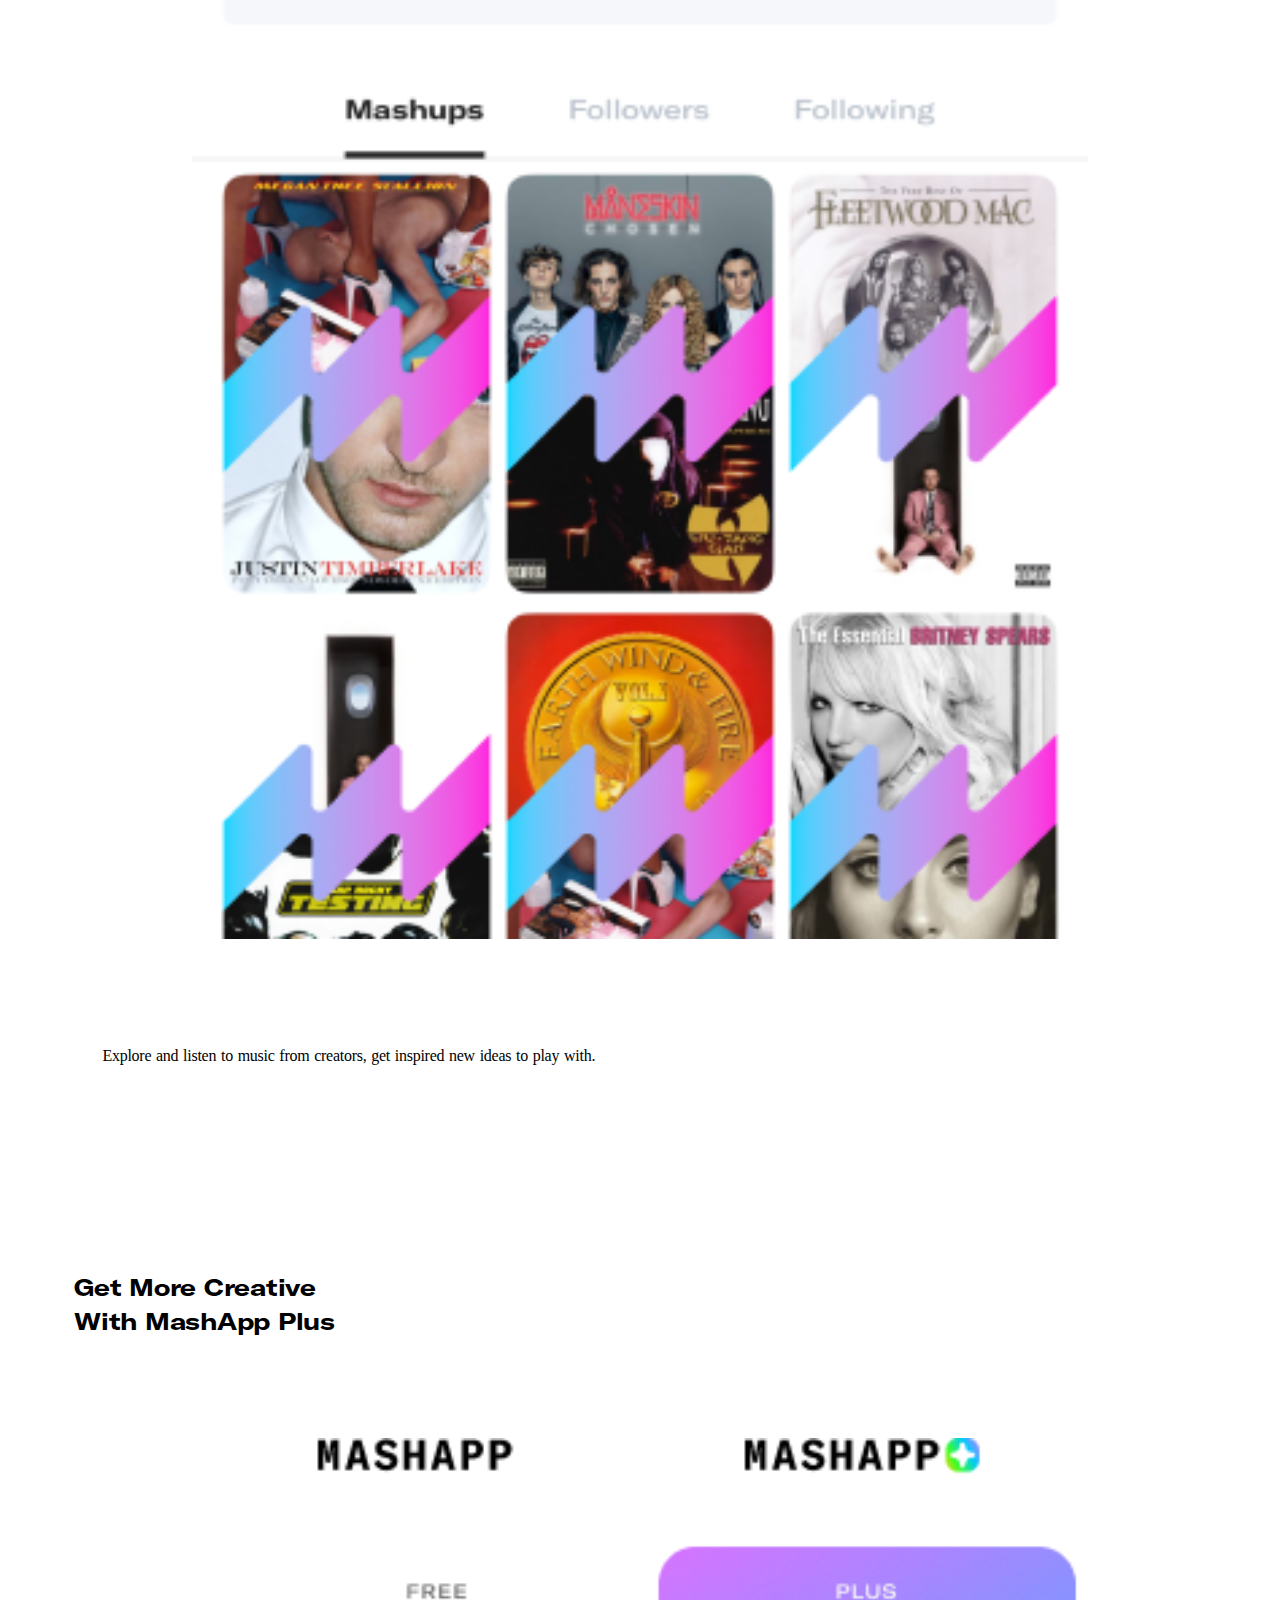
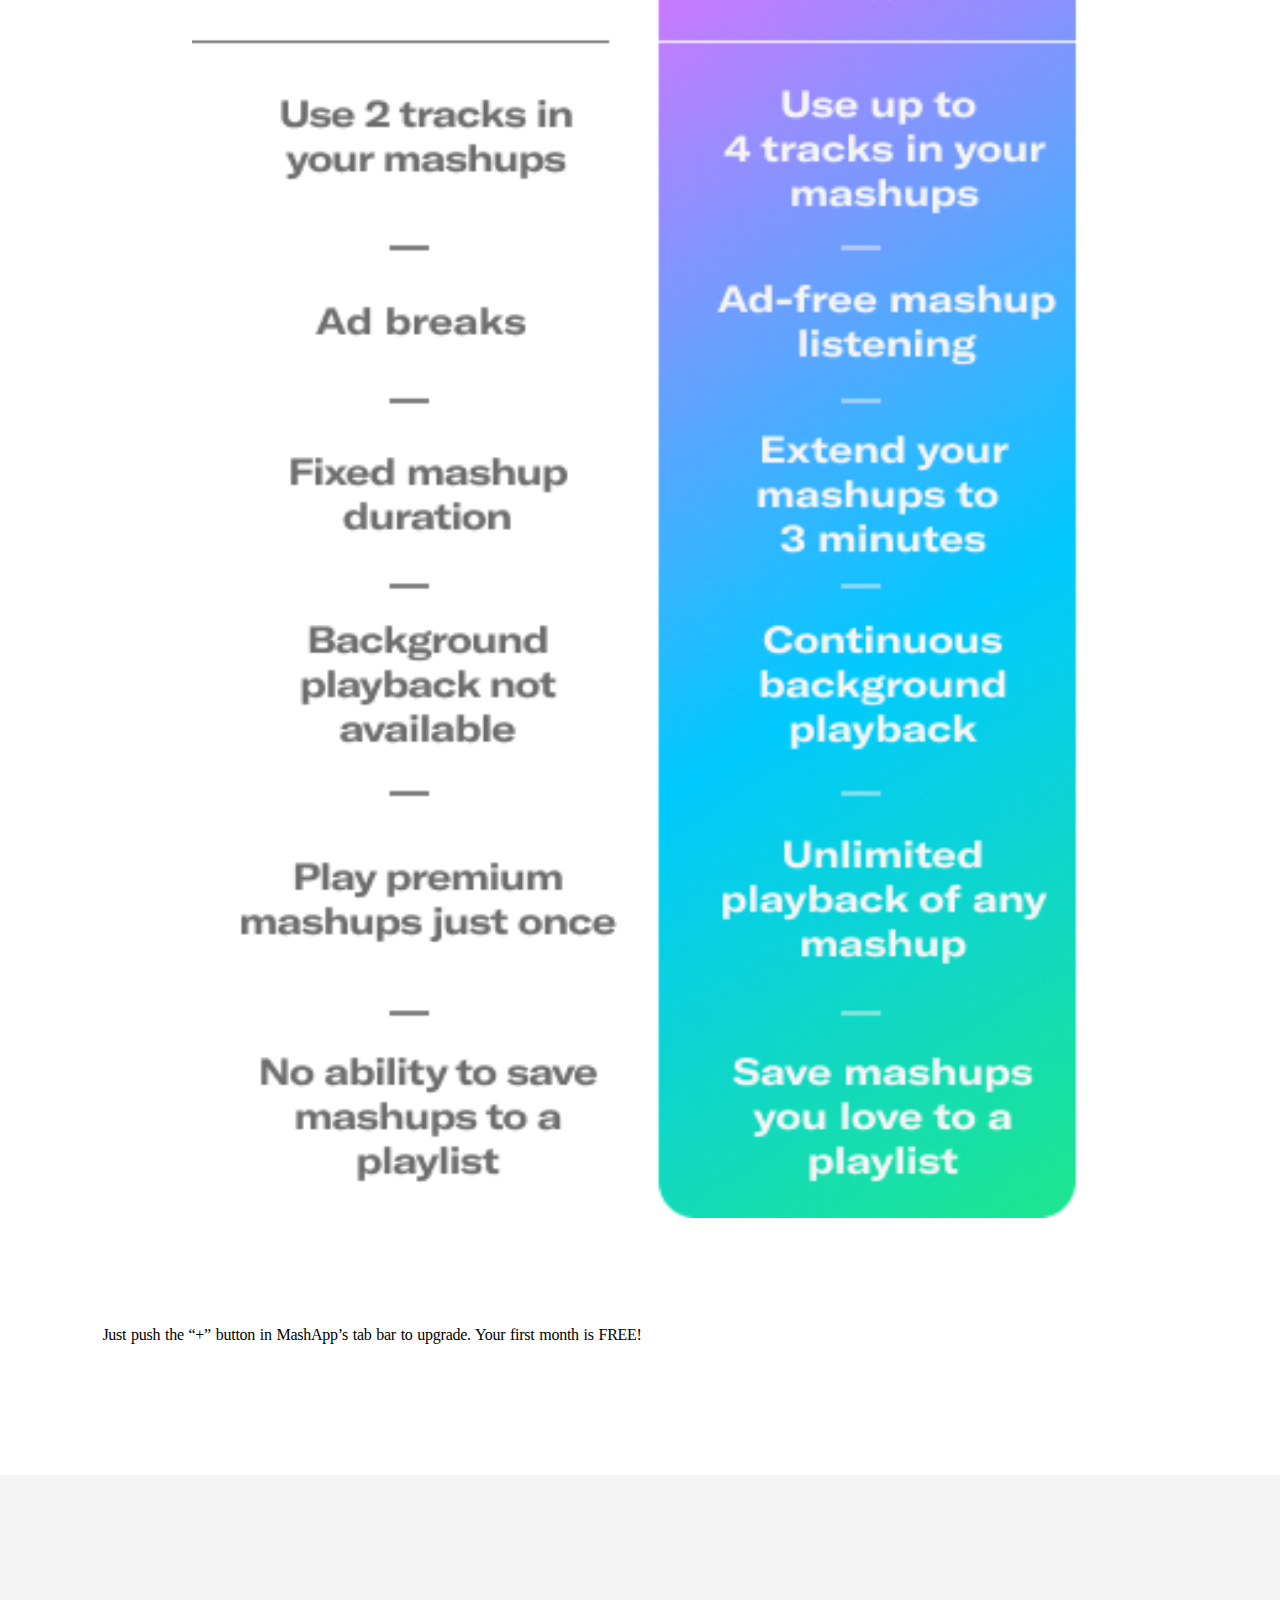
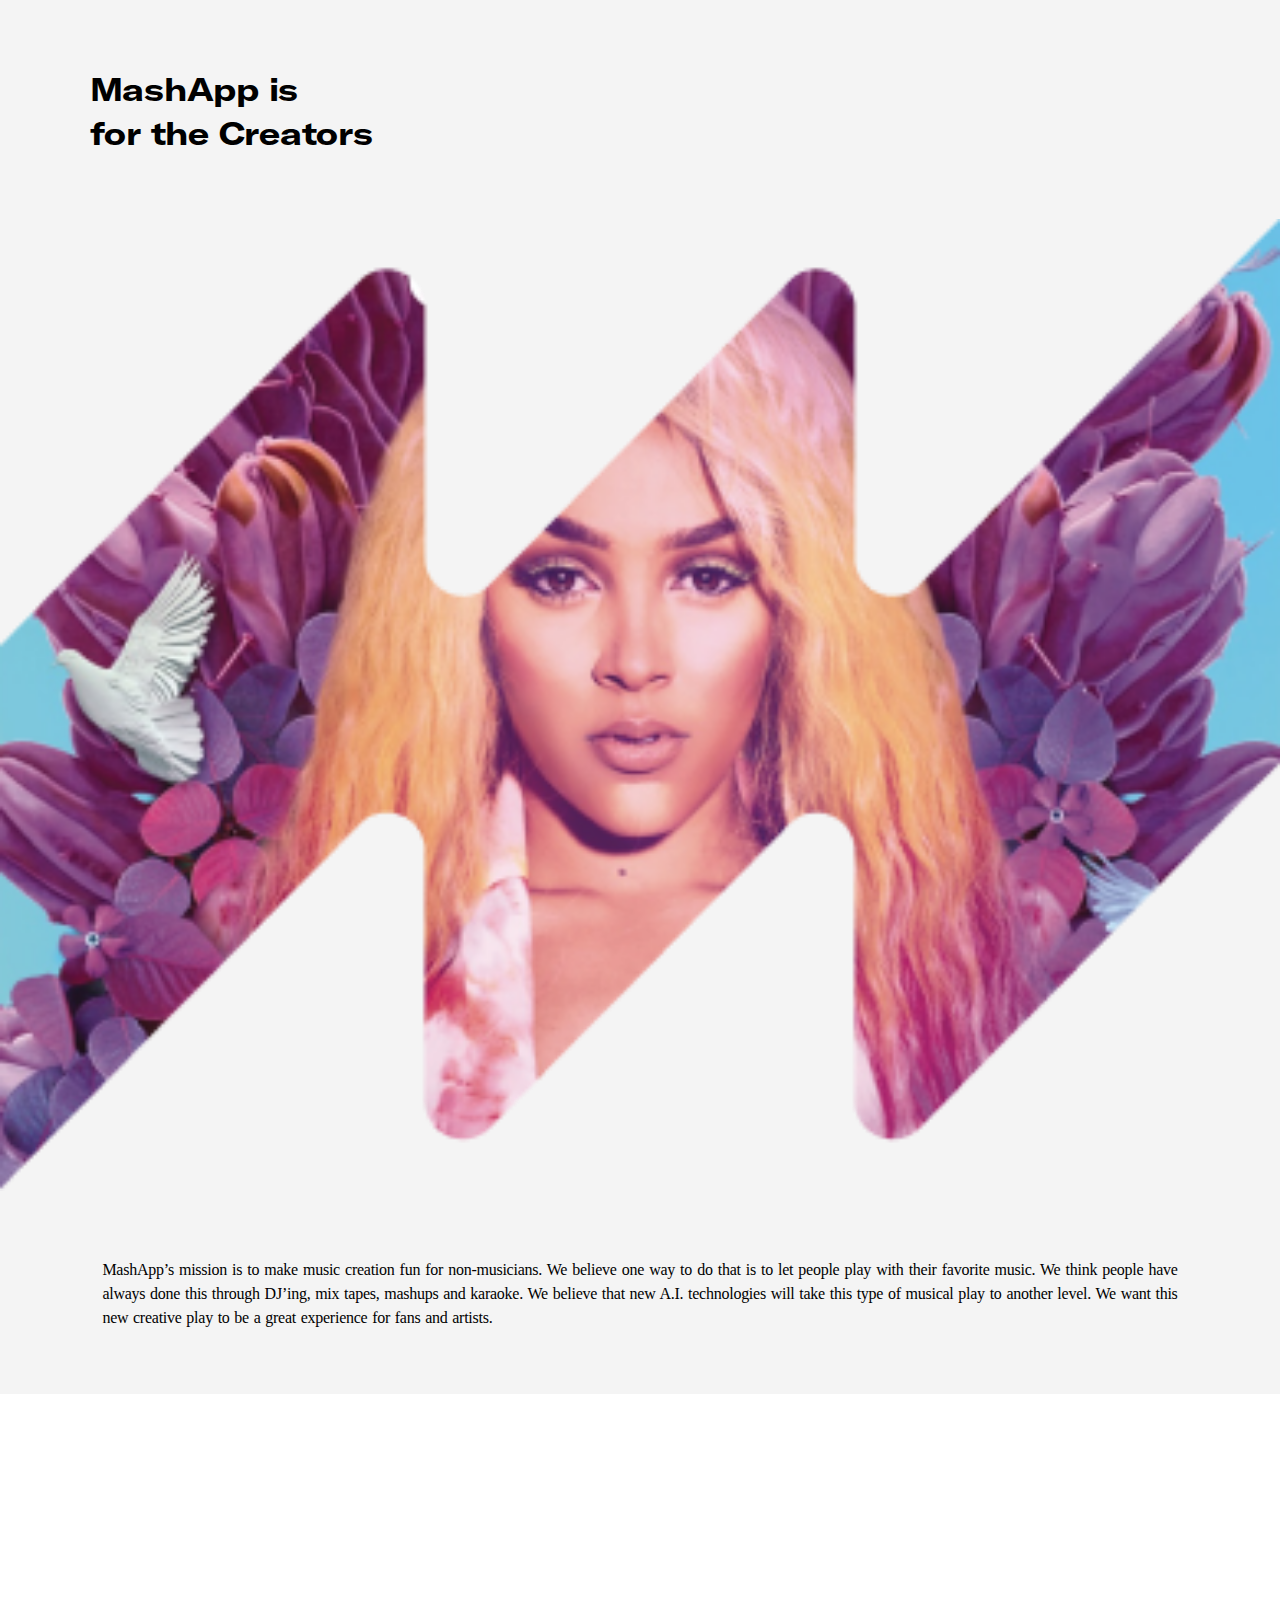
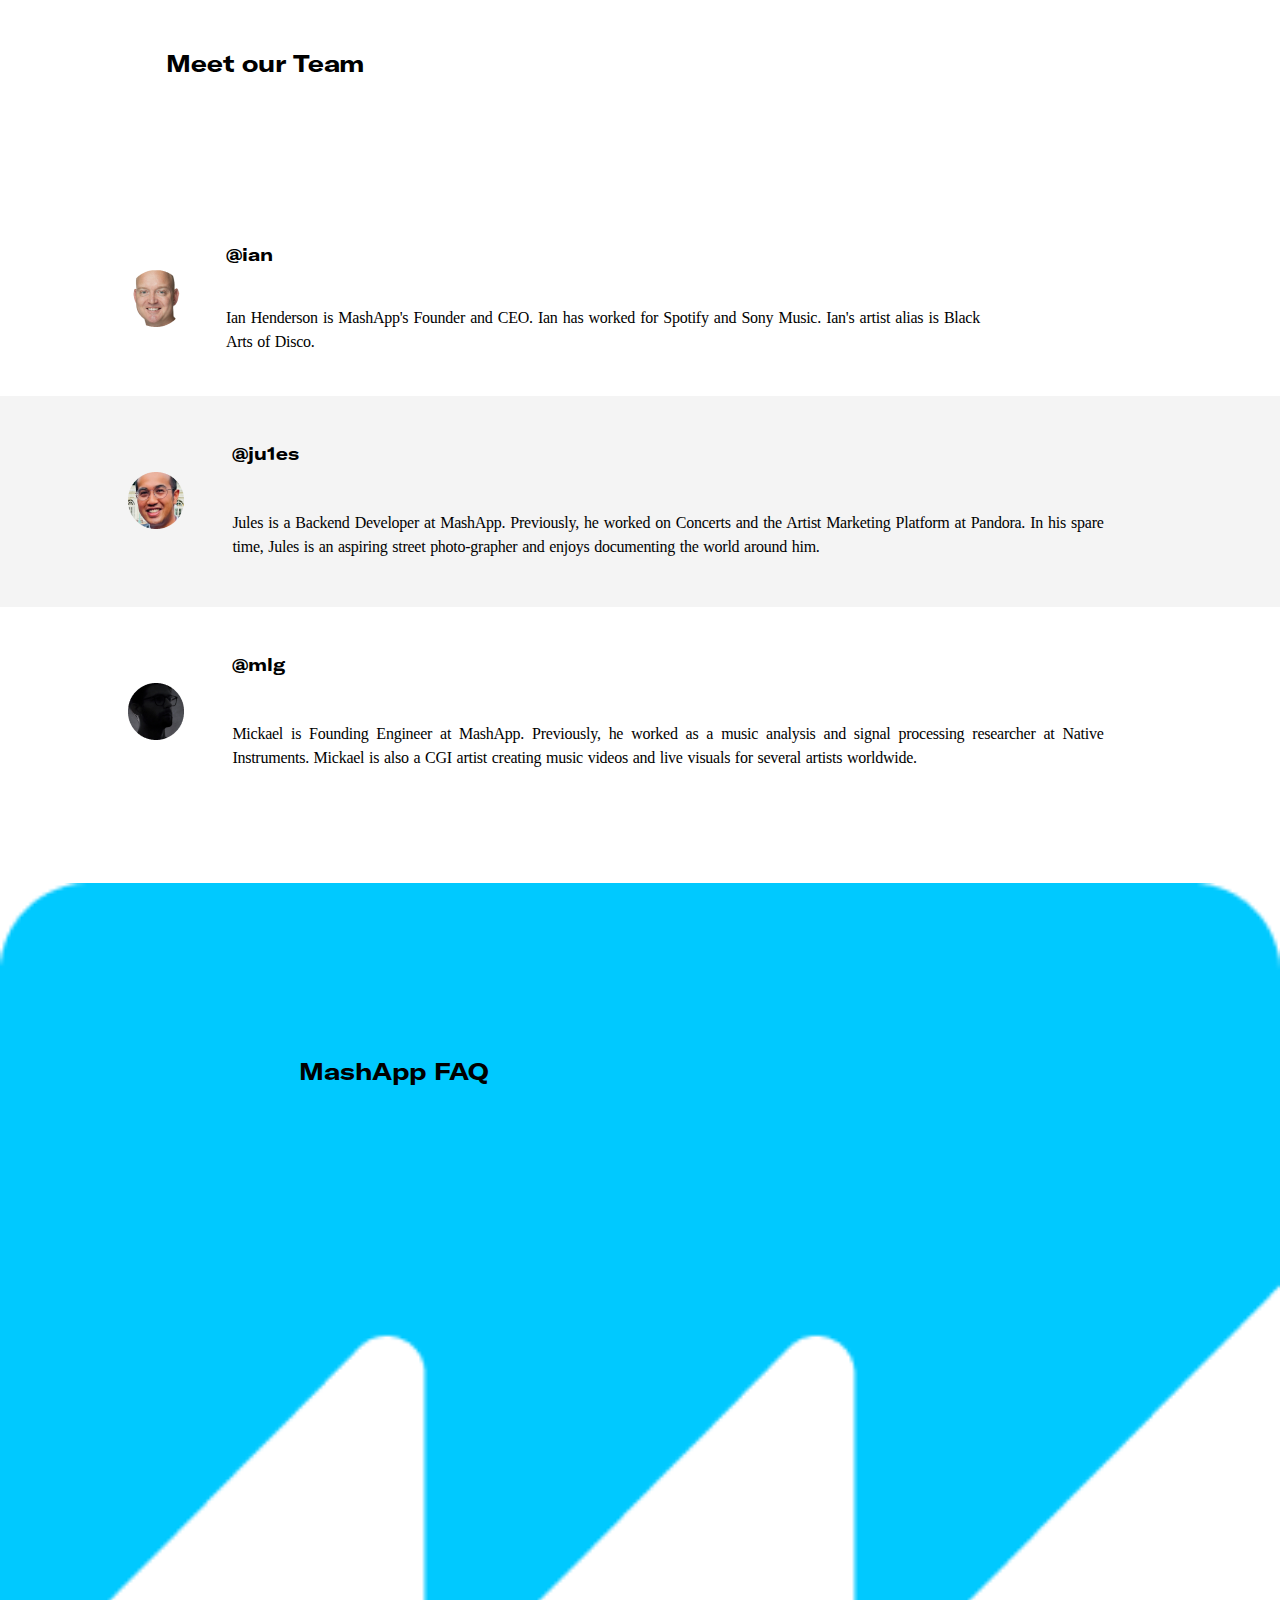
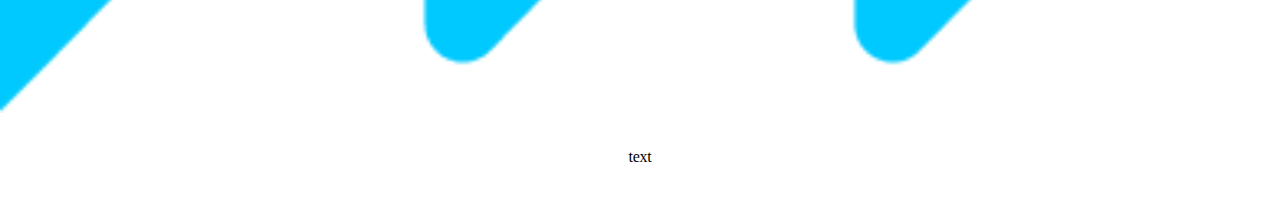
<file: index2.html>
<!DOCTYPE html>
<html>
<head>
  <link rel="stylesheet" href="styles.css">
  <link href="https://fonts.cdnfonts.com/css/helvetica-neue-5" rel="stylesheet">

  <meta charset="utf-8">
  <meta name="viewport" content="width=device-width, initial-scale=1, maximum-scale=1, user-scalable=no">
  <title>MashApp</title>
</head>
<body>
  <header id="fixedHeader">
    <div id="m-logo">
    <img src="Images/m.png" alt="m-logo" width="45px" height="36px">
  </div>
<!--   <div id="logo">
    <img src="Images/logo.png" alt="logo" width="78.45px" height="12.6px">
  </div> -->

    <button id="scrollButton">GET APP</button>
  </header>
  <div class="container">
    <div class="pages page1">



  <div class="one">
    <!-- <div class="m-logo">
    <img src="Images/m.png" alt="m-logo" width="45px" height="36px">
  </div>
  <div class="logo">
    <img src="Images/logo.png" alt="logo" width="78.45px" height="12.6px">
  </div>

    <button class="first-button">GET APP</button> -->

   <!-- <img src="Images/album.jpg" alt="album"> -->
<div class="img-1">
  <img src= "Images/mashup1.png" alt="mashup1" width="100%" height="auto">
  </div>
  <div class="img-2">
  <img src= "Images/mashup2.png" alt="mashup2" width="100%"  height="auto">
  </div>
  <div class="img-3">
  <img src= "Images/mashup3.png" alt="mashup3" width="100%"  height="100%">
  </div>
   <div class="img-4">
  <img src= "Images/mashup4.png" alt="mashup4" width="100%" height="100%">
  </div>
   <div class="img-5">
  <img src= "Images/mashup5.png" alt="mashup5" width="100%" height="100%">
  </div>
   <div class="img-6">
  <img src= "Images/mashup6.png" alt="mashup6" width="100%" height="100%">
  </div>
   <div class="img-7">
  <img src= "Images/mashup7.png" alt="mashup7" width="100%" height="100%">
  </div>
  <div class="img-8">
  <img src= "Images/mashup8.png" alt="mashup8" width="100%" height="100%">
  </div>
  <div class="img-9">
  <img src= "Images/mashup9.png" alt="mashup9" width="100%" height="100%">
  </div>
<!--   <div class="img-10">
  <img src= "Images/mashup10.png" alt="mashup10" width="100%" height="100%">
  </div> -->
</div>


<div class="two">
  <h1 class="heading1">Audio Creation For All</h1>

</div>



</div>

<div class="pages page2">

<div class="container-phone">
    <div class="slider">
        <div class="slide"><img src="Images/mashup1.png" alt="Image 1"></div>
        <div class="slide"><img src="Images/mashup2.png" alt="Image 2"></div>
        <div class="slide"><img src="Images/mashup3.png" alt="Image 3"></div>
        <div class="slide"><img src="Images/mashup4.png" alt="Image 4"></div>
        <div class="slide"><img src="Images/mashup5.png" alt="Image 5"></div>
        <div class="slide"><img src="Images/mashup6.png" alt="Image 6"></div>
        <!-- Add more images as needed -->
    </div>
    <img class="iphone-frame" src="Images/iphone-frame.png" alt="iPhone Frame">
</div>

  <h1 class="heading2">A Musical Playground</h1>
 <p1>You can mashup popular songs, share your creations with friends via messaging apps,
 listen to mashups from the MashApp community, and follow your favorite creators.</p1>

 <!-- <button class="big-button">Download IOS App</button> -->
</div>

<div class="pages page3">
  <div class="page3-header">
    <img class="vector_image" src="Images/Vector.png">
    <div class="page3-title">Mashup Thousands of the Best Songs</div>
</div>
<div class="page3-main">
  <img src= "Images/AddTrack.png" alt="addTrack" width="100%" height=auto>
  </div>

  <p1>Search for popular songs by song title, artist or genre.
  Our recommendation system tells you which songs might mashup the
  best together.</p1>

</div>
<div class="pages page4">
  <div class="page4-header">
  <h1 class="heading4">Mix Two or More Songs Together Now</h1>
</div>
<div class="page4-main">
  <div class="img1-page4">
  <img src= "Images/mashup-page4.png" alt="mashup-page4" width="100%" height="auto">
  </div>
<!--   <div class="img2-page4">
  <img src= "Images/mashup2-page4.png" alt="mashup2-page4" width="100%" height="
auto">
</div> -->
  </div>
    <p1>MashApp makes it fun and easy to make mashups by previewing different parts
  of popular songs.</p1>

</div>

<div class="pages page5">
  <div class="page5-header">
  <h1 class="heading4">Share With Friends <br>
Easily via WebLinks</h1>
</div>
<div class="page5-main">
  <img src= "Images/social-sharing.png" alt="social-sharing" width="100%" height="auto">
</div>
  <p1>Share mashups with your friends via messaging apps just like you
     would with any weblink.</p1>
</div>

<div class="pages page6">
  <div class="page6-header">
  <h1 class="heading4">Discover Music from the MashApp Community</h1>
</div>
<div class="page6-main">
  <img src= "Images/profile.png" alt="mashapp-profile" width="100%" height="auto">
</div>
  <p1>Explore and listen to music from creators, get inspired new ideas to play with.</p1>
</div>
<div class="pages page7">
  <div class="img1-page7">
  <img src= "Images/mashup11.png" alt="mashup11" width="100%" height="100%">
  </div>
  <div class="img2-page7">
  <img src= "Images/mashup12.png" alt="mashup12" width="100%" height="100%">
  </div>
  <div class="img3-page7">
  <img src= "Images/mashup13.png" alt="mashup13" width="100%" height="100%">
  </div>
  <div class="img4-page7">
  <img src= "Images/mashup14.png" alt="mashup14" width="100%" height="100%">
  </div>
  </div>
<div class="pages page8">
  <div class="page8-header">
  <h1 class="heading4">Get More Creative <br>
With MashApp Plus</h1>
</div>
<div class="page8-main">
  <img src= "Images/mashapp-plus.png" alt="mashapp-plus" width="100%" height="auto">
</div>
  <p1>Just push the “+” button in MashApp’s tab bar to upgrade. Your first month is FREE!</p1>
</div>
<div class="pages page9">
  <div class="page9-header">
  <h1 class="heading9">MashApp is <br> for the Creators</h1>
</div>
<div class="page9-main">
  <img src= "Images/artist-page9.png" alt="artist-page9" width="100%" height="auto">
</div>
  <p1>MashApp’s mission is to make music creation fun for non-musicians.
    We believe one way to do that is to let people play with their favorite music.
    We think people have always done this through DJ’ing, mix tapes, mashups and karaoke.
    We believe that new A.I. technologies will take this type of musical play to another level.
    We want this new creative play to be a great experience for fans and artists.</p1>
</div>

<div class="pages page10">
  <div class="page10-header">
  <h1 class="heading10">Meet our Team</h1>
</div>
<div class="page10-main">
  <div class="ian-bio">
 <div class="ian">
<div class="ian_image">
  <img src="Images/ian.png">
</div>
<div class="ian_about">
  <h1 class="bio1">@ian</h1>
  <p class="bio">Ian Henderson is MashApp's Founder and CEO. Ian has worked for Spotify and Sony Music. Ian's artist alias is Black Arts of Disco.</p>
 </div>
</div>
</div>
<div class="jules-bio">
  <div class="jules">
    <div class="jules_image">
  <img src="Images/jules.png">
 </div>
 <div class="jules_about">
  <h1 class="bio1">@ju1es</h1>
  <p class="bio">Jules is a Backend Developer at MashApp. Previously, he worked on Concerts and the Artist Marketing Platform at Pandora. In his spare time, Jules is an aspiring street photo-grapher and enjoys documenting the world around him.</p>
 </div>
</div>
</div>
<div class="mlg-bio">
  <div class="mlg">
    <div class="mlg_image">
  <img src="Images/mlg.png">
</div>
<div class="mlg_about">
  <h1 class="bio1">@mlg</h1>
  <p class="bio">Mickael is Founding Engineer at MashApp. Previously, he worked as a music analysis and signal processing researcher at Native Instruments. Mickael is also a CGI artist creating music videos and live visuals for several artists worldwide.</p>
</div>
 </div>
</div>
</div>
</div>
<div class="pages page11">
  <div class="page11-header">
    <img class="faq_image" src="Images/faq_image.png">
    <div class="page11-title">MashApp FAQ</div>
</div>
<div class="page11-main">
<p>text</p>
</div>

</div>
</div>
 <script src="script.js"></script>
</body>
</html>
</file>
<file: styles.css>
/*@media (max-width: 480px) {

}*/

/*@font-face {
  font-family: 'GT-America';
  src: url('GT-America-Standard-Regular.woff2') format('woff2');
  src: url('GT-America-Standard-Regular.woff') format('woff')

     }
*/

@font-face {
  font-family: "GT America";
  src: url(Fonts/GT-America-Extended-Bold.woff2)
format('woff2'),
  url(Fonts/GT-America-Extended-Bold.woff)
format('woff'),
  url(Fonts/GT-America-Extended-Bold.tff)
format('truetype');

/*  font-family: "GT America Standard";
  src: url(Fonts/GT-America-Standard-Regular.woff2)
format('woff2'),
  url(Fonts/GT-America-Standard-Regular.woff)
format('woff'),
  url(Fonts/GT-America-Standard-Regular.tff)
format('truetype');*/

}

html, body, div, span, applet, object, iframe,
h1, h2, h3, h4, h5, h6, p, blockquote, pre,
a, abbr, acronym, address, big, cite, code,
del, dfn, em, font, img, ins, kbd, q, s, samp,
small, strike, strong, sub, sup, tt, var,
dl, dt, dd, ol, ul, li,
fieldset, form, label, legend,
table, caption, tbody, tfoot, thead, tr, th, td {
  margin: 0;
  padding: 0;
  border: 0;
  outline: 0;
  font-weight: inherit;
  font-style: inherit;
  font-size: 100%;
  font-family: inherit;
  vertical-align: baseline;
}

body {
  width: 100%;
  line-height: 1;
  -webkit-font-smoothing: antialiased;
  text-align: center;
  margin: 0;
  overflow: scroll;
}

/*header {
  width: 100%;
  height: 10%;
  position: fixed;
  z-index: 1000;
}*/


section, footer,
aside, nav, article, figure {
  display: block;
}


/*header {
  margin-top: 5%;
  width: 100%;
  height: 480px;
  margin: 0 0 40px 0;
  padding: 0;
  position: absolute;
}
*/

/*a, a:visited {
  color: #a4a6a8;
  text-decoration: none;
  -webkit-transition: color 0.2s ease;
  -moz-transition: color 0.2s ease;
  -ms-transition: color 0.2s ease;
  -o-transition: color 0.2s ease;
  transition: color 0.2s ease;
}
*/
/*a:hover, a:active {
  color: #d1d3d4;
  text-decoration: none;
}*/

/*a:focus {
  outline: none;
}
*/
/*a.info, a.info:visited, a.info:hover, a.info:active, a.purchase, a.purchase:visited, a.purchase:hover, a.purchase:active {
  color: #ffffff;
  -webkit-transition: background-color 0.2s ease;
  -moz-transition: background-color 0.2s ease;
  -ms-transition: background-color 0.2s ease;
  -o-transition: background-color 0.2s ease;
  transition: background-color 0.2s ease;
}

a.info:hover, a.info:active, a.purchase:hover, a.purchase:active {
  background-color: #ffffff;
}
*/
/*h1, h2, h3, h4, h5, h6 {
  line-height: 1.5em;
  color: #ffffff;
}*/

#fixedHeader {

  background-color: transparent;
  width: 100%;
  height: 10%;
  position: fixed;
  z-index: 1000;

  /*border-bottom: 1px #F4F4F4;
  box-shadow: rgba(0, 0, 0, 0.1) 0px 2px 4px;*/
}

h1 {
  font-family: GT America;

}
.heading1 {
  color: #FFFFFF;
  font-size: 24px;
  font-family: GT America;
  font-weight: 700;
  line-height: 27px;
  letter-spacing: -0.25px;
  align-content: center;
  padding: 5%;
}


p {
  width: 480px;
  margin: 2em auto;
  font-family: Helvetica Neue;
  letter-spacing: -0.255px;
    font-weight: 400;
  line-height: 24px;
  word-spacing: 1px;
}

p1, p2 {
  font-size: 16px;
  font-family: Helvetica Neue;
  font-weight: 400;
  line-height: 24px;
  padding: 0 8% 5% 8%;
  text-align: justify;
  word-spacing: 1px;
  letter-spacing: -0.255px;
  hyphens: auto;
}


.container {
  width: 100%;
  height: 100vh;
/*  overflow: scroll;*/
/*  scroll-snap-type: y mandatory;*/

}
.pages {
  position: relative;
  overflow: scroll;
  width: 100%;
/*  height: 100vh;*/
  display: flex;
  flex-direction: column;
  margin-bottom: 5%;
/*  scroll-snap-align: start;*/

}
.one {
  width: 100vw;
  max-width: 100%;
/*  width: 390px;*/
  height: 100vh;
  overflow: scroll; /* Hide any overflow content */
  display: flex; /* Use flexbox to center the image */
  justify-content: center; /* Center the image horizontally */
/*  width: 100%;
  height: 85%;
  margin-top: 0;
  overflow: hidden;*/
/*  display: flex;
  flex-direction: column;
}*/
}
.two {
  width: 100%;
  position: absolute;
  bottom: 15%;
/*  margin-top: 5%;*/
/*  display: flex;
  flex-direction: column;*/
}

#m-logo {
  position: absolute;
  left: 7%;
  margin-top: 4%;
}

#logo {
  position: absolute;
  left: 42%;
 margin-top: 7%;

}

/* Style for the navigation links */
nav {
  display: none;
    position: absolute;
    left: 32%; /* Adjust left position as needed */
    margin-top: 5%; /* Adjust top margin as needed */

}

nav ul {
    list-style-type: none;
    padding: 0;
    margin: 0;
    font-family: Helvetica Neue;
    font-weight: 500;
    font-size: 11px;
    line-height: 24px;
    letter-spacing: 2px;
}

nav ul li {
    display: inline;
    margin-right: 20px; /* Adjust spacing between navigation items */
}

nav ul li:last-child {
    margin-right: 0; /* Remove right margin for the last navigation item */
}

nav ul li a {
    color: #000; /* Adjust link color */
    text-decoration: none; /* Remove underline from links */
    font-size: 11px; /* Adjust font size */
}


 #scrollButton{
  color: black;
  background-color: #FFFFFF;
  border: none;
  text-align: center;
  text-decoration: none;
  display: block;
  font-size: 11px;
  font-family: Helvetica Neue;
  font-weight: 500;
/*  line-height: 24px;*/
  letter-spacing: 2px;
  align-items: center;
  width: 85px;
  height: 24px;
  border-radius: 12.5px;
  position: absolute;
  margin-top: 5%;
  left: 75%;
}


.img-1, .img-2, .img-3, .img-4, .img-5, .img-6, .img-7, .img-8, .img-9, .img-10
{
  width: 100vw;
  max-width: 100%;
/*  width: 390px;*/
/*  height: 100vh;*/
  overflow: hidden; /* Hide any overflow content */
  display: flex; /* Use flexbox to center the image */
  justify-content: center; /*
  width: 390px;
  height: 65%;
/*  width: 100%;
  max-width: 390px;
  height: 60%;*/

  position: absolute;
 /* max-height: 85%;
  object-fit: contain;*/
/*  display: flex;
  flex-direction: column;*/
  top: 0;
/*  width: 100%;
  height: 100vh;*/
  /*background-size: cover;
  background-repeat: no-repeat;*/
  background-position: center;
  z-index: -18;
  opacity: 0;
  animation-name: fade;
  animation-duration: 36s;
  animation-iteration-count: infinite;
}

section .img-1, section .img-2, section .img-3, section .img-4, section .img-5, section .img-6, section .img-7,
section .img-8, section .img-9, section .img-10, section
{
  opacity: 1;
  animation-name: iris;
  animation-duration: 36s;
  animation-iteration-count: infinite;
}

.img-1 { animation-delay: 0s; }
.img-2 { animation-delay: 4s; }
.img-3 { animation-delay: 8s; }
.img-4 { animation-delay: 12s; }
.img-5 { animation-delay: 16s; }
.img-6 { animation-delay: 20s; }
.img-7 { animation-delay: 24s; }
.img-8 { animation-delay: 28s; }
.img-9 { animation-delay: 32s; }
.img-10 { animation-delay: 36s; }


/* Banner Animations (4s per image, 16s total timeline)
/*---------------------------------------------*/

@keyframes crossfade {
  /* This is the default behaviour as described by Jonathan Snook*/
  00.00%  { opacity: 0; }
  06.25%  { opacity: 1; }
  25.00%  { opacity: 1; }
  31.25%  { opacity: 0; }b
  100.0%  { opacity: 0; }
}

@keyframes fade {
  /* By offsetting the fade out and animating z-index, we can prevent the background from showing up at all*/
  00.00%  { opacity: 0; z-index: -10; }
  06.25%  { opacity: 1; z-index: -10; }
  31.25%  { opacity: 1; z-index: -12; }
  37.50%  { opacity: 0; z-index: -14; }
  100.0%  { opacity: 0; z-index: -16; }
}

/* Animating a clip-path in Google Chrome can destroy performance...it's crazy CPU intensive */
@keyframes iris {
  00.0% { clip-path: circle(0% at 50% 0%); z-index: -10; }
  12.5% { clip-path: circle(120% at 50% 0%); z-index: -10; }
  31.25%  { clip-path: circle(120% at 50% 0%); z-index: -12; }
  37.50%  { clip-path: circle(0% at 50% 0%); z-index: -14; }
  100%  { clip-path: circle(0% at 50% 0%); z-index: -16; }
}


/*.header {
  display: flex;
  justify-content: center;
  margin-top: 3%;
  padding: 5%;
}*/

/*.logo_black {

  display: inline-block;

}

 .second-button {
  display: inline-block;
  background-color: #000000;
  color: #FFFFFF;
  border: none;
  text-align: center;
  text-decoration: none;
  font-size: 11px;
  font-family: Helvetica Neue;
  font-weight: 500;
  width: 100px;
  height: 30px;
  border-radius: 12.5px;
  margin-top: 1%;
}*/






 .pages .page2 {

}
.heading2 {
  color: #000000;
  font-size: 24px;
  font font-family: GT America;
  font-weight: 700;
  line-height: 27px;
  letter-spacing: -0.25px;
  align-content: center;
  padding: 5%;
}
/*.iphone-frame {
  width: 50%;
  margin: 24% 25% 2% 25%;

}*/


/* .big-button {
   color: black;
   background-color: #FFFFFF;
   border: 1px solid #6D6D6D;
   text-align: center;
   text-decoration: none;
   font-size: 17px;
   font-family: GT America;
   font-weight: 500;
   width: 360px;
   height: 50px;
   border-radius: 15px;
   margin: 3%;
 }*/

    .container-phone {
    position: relative;
    width: 222px;
    height: 440px;
    overflow: hidden;
    margin: 5% 22% 2% 22%;
border-radius: 38px;
    }

    .slider {
        width: 100%;
        position: absolute;
        transition: transform 0.5s ease;
        border-radius: 50px;
    }

    .slide {
        width: 100%;
        height: 100%;
        display: flex;
        justify-content: center;
        align-items: center;
        border-radius: 50px;
    }

    .slide img {
        max-width: 215px;
        height: 455px;
        border-radius: 50px;
    }

    .iphone-frame {
        position: absolute;
        top: 0;
        left: 0;
        width: 100%;
        height: 100%;
    }

.page3-header {
    position: relative;
    width: 100%;
}
.vector_image {
    display: block;
    width: 100%;
    height: auto;
}

.page3-title {
    position: absolute;
    line-height: 34px;
    letter-spacing: -0.25px;
    font-size: 24px;
    font-family: GT America;
    font-weight: 700;
    width: 80%;
    top: 22%;
    padding: 10px;
    text-align: left;
    left: 5%;

}

/*.page3-header {
  width: 100%;
  height: 30%;
  background-image: url(Images/Vector.png);
  background-size: 100% 100%;
  background-position: center; /* Position the background image in the center */


.page3-main {
  margin: 5% 15% 8% 15%;
  width: 70%;
}

/*.page3-text {

    text-align: justify;
    margin: 8%;
}*/
.page4-header {
/*  width: 100%;*/
/*  height: 74px;
  margin: 5%;*/
    position: relative;
    width: 100%;
}

 .heading4 {
  line-height: 34px;
  letter-spacing: -0.25px;
  font-size: 24px;
  font font-family: GT America;
  color: #000000;
  font-weight: 700;
  padding: 10px;
  text-align: left;
  margin-left: 5%;
}

.page4-main {

  width: 70%;
  margin: 2% 15% 8% 15%;

}

.page4-text {
 margin-top: 10%;
}

/*.img1-page4, .img2-page4 {
  position: absolute;
  height: 100vh;
  background-size: cover;
  background-repeat: no-repeat;
  background-position: center;
  z-index: -18;
  opacity: 0;
  animation-name: fade;
  animation-duration: 8s;
  animation-iteration-count: infinite;

}*/

/*section .img1-page4, section .img2-page4 {
  opacity: 1;
  animation-name: iris;
  animation-duration: 8s;
  animation-iteration-count: infinite;
}

.img1-page4 { animation-delay: 0s; }
.img2-page4 { animation-delay: 4s; }
*/


/* Banner Animations (4s per image, 16s total timeline)
/*---------------------------------------------*/

/*@keyframes crossfade {

  00.00%  { opacity: 0; }
  06.25%  { opacity: 1; }
  25.00%  { opacity: 1; }
  31.25%  { opacity: 0; }b
  100.0%  { opacity: 0; }
}

@keyframes fade {

  00.00%  { opacity: 0; z-index: -10; }
  06.25%  { opacity: 1; z-index: -10; }
  31.25%  { opacity: 1; z-index: -12; }
  37.50%  { opacity: 0; z-index: -14; }
  100.0%  { opacity: 0; z-index: -16; }
}*/

/* Animating a clip-path in Google Chrome can destroy performance...it's crazy CPU intensive */
/*@keyframes iris {
  00.0% { clip-path: circle(0% at 50% 0%); z-index: -10; }
  12.5% { clip-path: circle(120% at 50% 0%); z-index: -10; }
  31.25%  { clip-path: circle(120% at 50% 0%); z-index: -12; }
  37.50%  { clip-path: circle(0% at 50% 0%); z-index: -14; }
  100%  { clip-path: circle(0% at 50% 0%); z-index: -16; }
}
*/

.page5-header {
  position: relative;
  width: 100%;
/*  margin-top: 5%;*/
}

.page5-main {
  width: 70%;
  margin: 2% 15% 8% 15%;
 }

.page5-text {
    text-align: left;
    margin: 8%;
}

.page6-header {
  position: relative;
  width: 100%;
/*  margin-top: 5%;*/
}

.page6-main {
  width: 70%;
  margin: 2% 15% 8% 15%;
}

.page6-text {
    text-align: justify;
    margin: 8%;
}
.page7-container {
  width: 100%;
  height: 100vh;
}
.img1-page7, .img2-page7, .img3-page7, .img4-page7 {
  position: absolute;
/*  display: flex;
  flex-direction: column;*/
  top: 0;
  width: 100%;
/*  height: 100%;*/
  background-size: cover;
  background-repeat: no-repeat;
  background-position: center;
  z-index: -18;
  opacity: 0;
  animation-name: fade;
  animation-duration: 16s;
  animation-iteration-count: infinite;
}

section .img1-page7, section .img2-page7, section .img3-page7, section .img4-page7
{
  opacity: 1;
  animation-name: iris;
  animation-duration: 16s;
  animation-iteration-count: infinite;
}

.img1-page7 { animation-delay: 0s; }
.img2-page7 { animation-delay: 4s; }
.img3-page7 { animation-delay: 8s; }
.img4-page7 { animation-delay: 12s; }


/* Banner Animations (4s per image, 16s total timeline)
/*---------------------------------------------*/

@keyframes crossfade {
  /* This is the default behaviour as described by Jonathan Snook*/
  00.00%  { opacity: 0; }
  06.25%  { opacity: 1; }
  25.00%  { opacity: 1; }
  31.25%  { opacity: 0; }b
  100.0%  { opacity: 0; }
}

@keyframes fade {
  /* By offsetting the fade out and animating z-index, we can prevent the background from showing up at all*/
  00.00%  { opacity: 0; z-index: -10; }
  06.25%  { opacity: 1; z-index: -10; }
  31.25%  { opacity: 1; z-index: -12; }
  37.50%  { opacity: 0; z-index: -14; }
  100.0%  { opacity: 0; z-index: -16; }
}

/* Animating a clip-path in Google Chrome can destroy performance...it's crazy CPU intensive */
@keyframes iris {
  00.0% { clip-path: circle(0% at 50% 0%); z-index: -10; }
  12.5% { clip-path: circle(120% at 50% 0%); z-index: -10; }
  31.25%  { clip-path: circle(120% at 50% 0%); z-index: -12; }
  37.50%  { clip-path: circle(0% at 50% 0%); z-index: -14; }
  100%  { clip-path: circle(0% at 50% 0%); z-index: -16; }
}

.page8-header {
  position: relative;
  width: 100%;
  margin-bottom: 5%;
}

.page8-main {
  width: 70%;
  margin: 2% 15% 8% 15%;
}

.page8-text {
    text-align: justify;
    margin: 8%;
}

.page9-header {
  position: relative;
  width: 100%;
  margin-top: 5%;
}

.heading9 {
  color: #FFFFFF;
  line-height: 44px;
  font-size: 32px;
  font font-family: GT America;
  color: #000000;
  font-weight: 700;
  letter-spacing: -0.25px;
  padding-top: 10% ;
  padding-bottom: 0;

/*  padding: 10px;*/
  margin-left: 7%;
  text-align: left;
}

 .page9 {
  background-color: #F4F4F4;
}

.page9-main {
  margin-top: 5%;
  margin-bottom: 5%;
}

.page9-text {
    text-align: justify;
    margin: 8%;
}

.page10-main {
}

.heading10 {
  margin: 10%;
  color: #FFFFFF;
  line-height: 27px;
  font-size: 24px;
  font font-family: GT America;
  color: #000000;
  font-weight: 700;
  letter-spacing: -0.25px;
  padding-left: 3%;
  padding-top: 5%;
  text-align: left;
}

.ian {
    display: flex;
    align-items: center;
    margin-left: 10%;
    margin-right: 10%;

}

.ian_image {
  float: left;
}
.ian_about {
  float: right;
}

.jules-bio {
  background-color: #F4F4F4;
}

.jules {
    display: flex;
    align-items: center;
    margin-left: 10%;
    margin-right: 10%;

}
.jules_image{
  float: left;
}
.jules_about {
  float: right;
}

.mlg {
    display: flex;
    align-items: center;
    margin-left: 10%;
    margin-right: 10%;
}

.mlg_image {
  float: left;
}
.mlg_about {
  float: right;
}

.bio1 {
    text-align: left;
    font-size: 18px;
    font-weight: bold;
    margin: 5%;
}

.bio {
    margin: 5%;
    display: block;
    width: 90%;
    text-align: justify;
}

.page11-header {
    position: relative;
    width: 100%;
}
.faq_image {
    display: block;
    width: 100%;
    height: auto;
}

.page11-title {
    position: absolute;
    font-size: 24px;
    font-family: GT America;
    font-weight: 700;
    width: 60%;
    top: 20%;
    padding: 10px;
}
</file>
